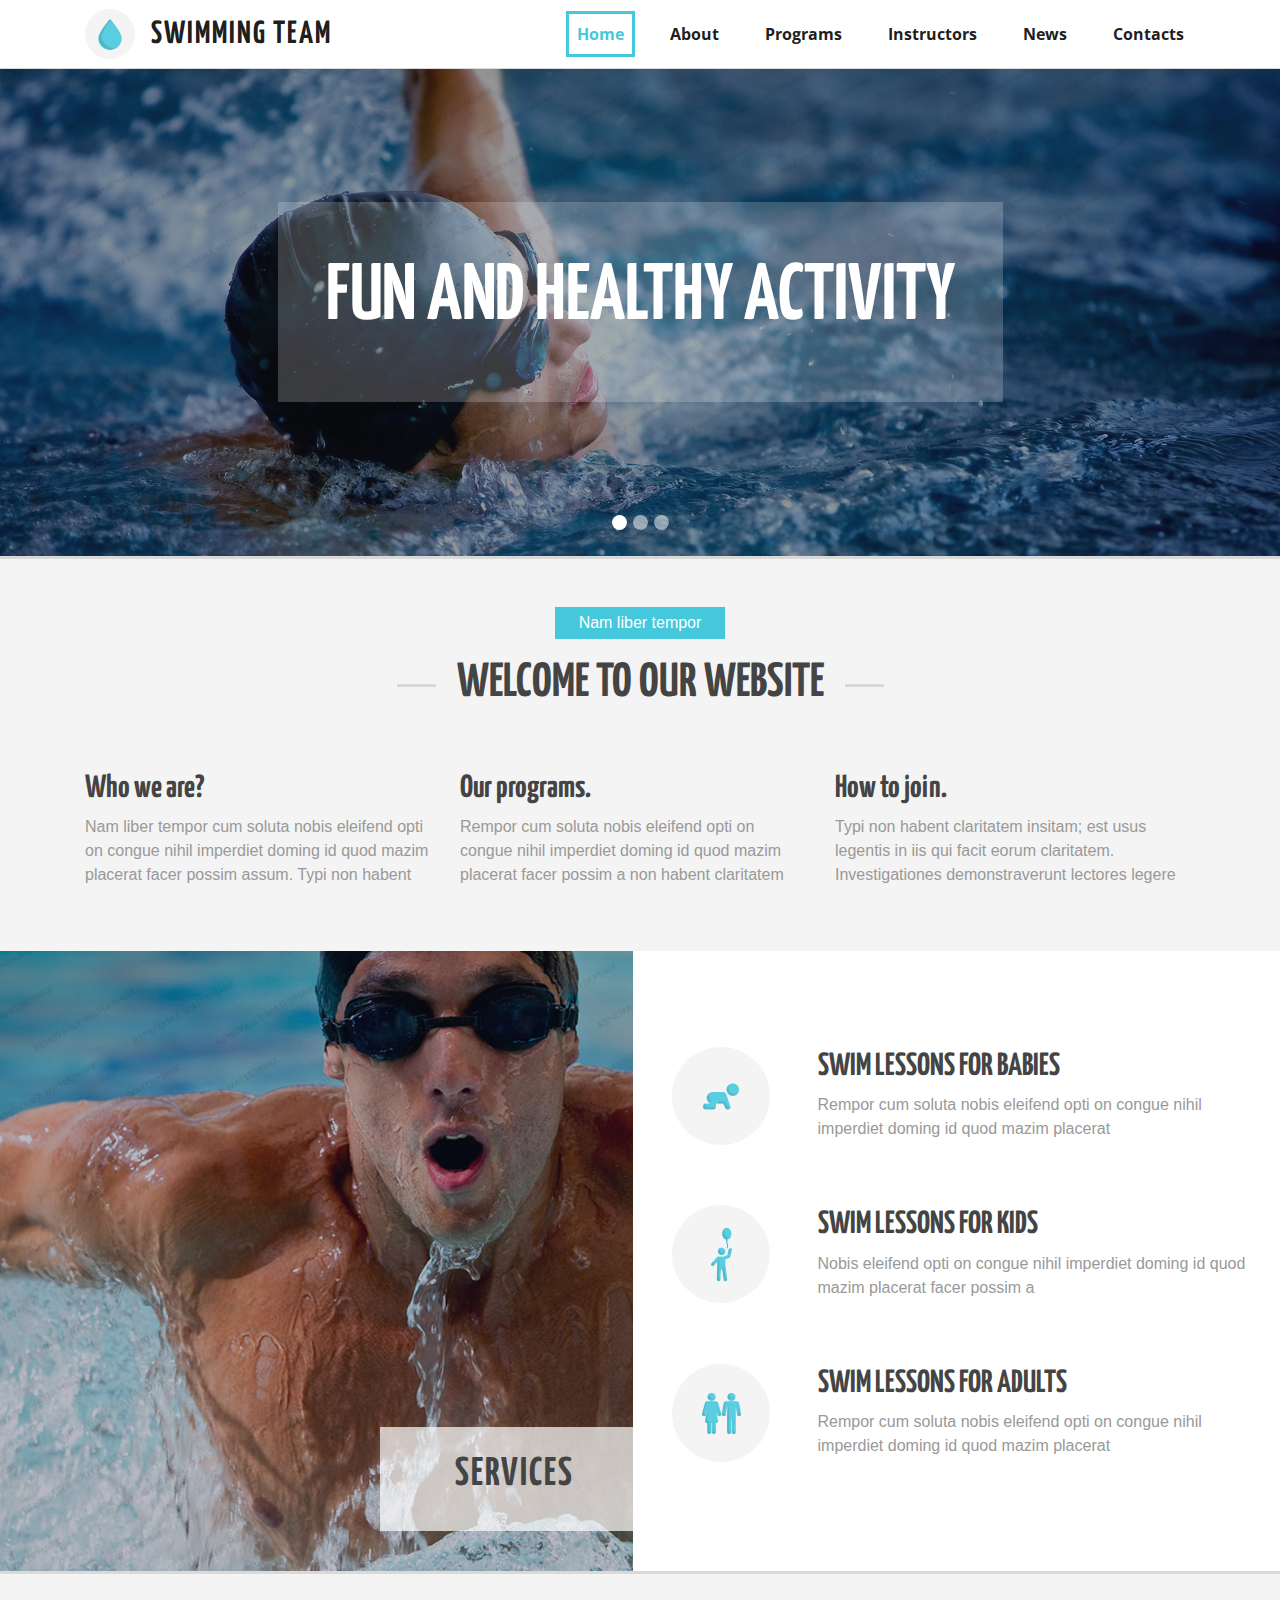
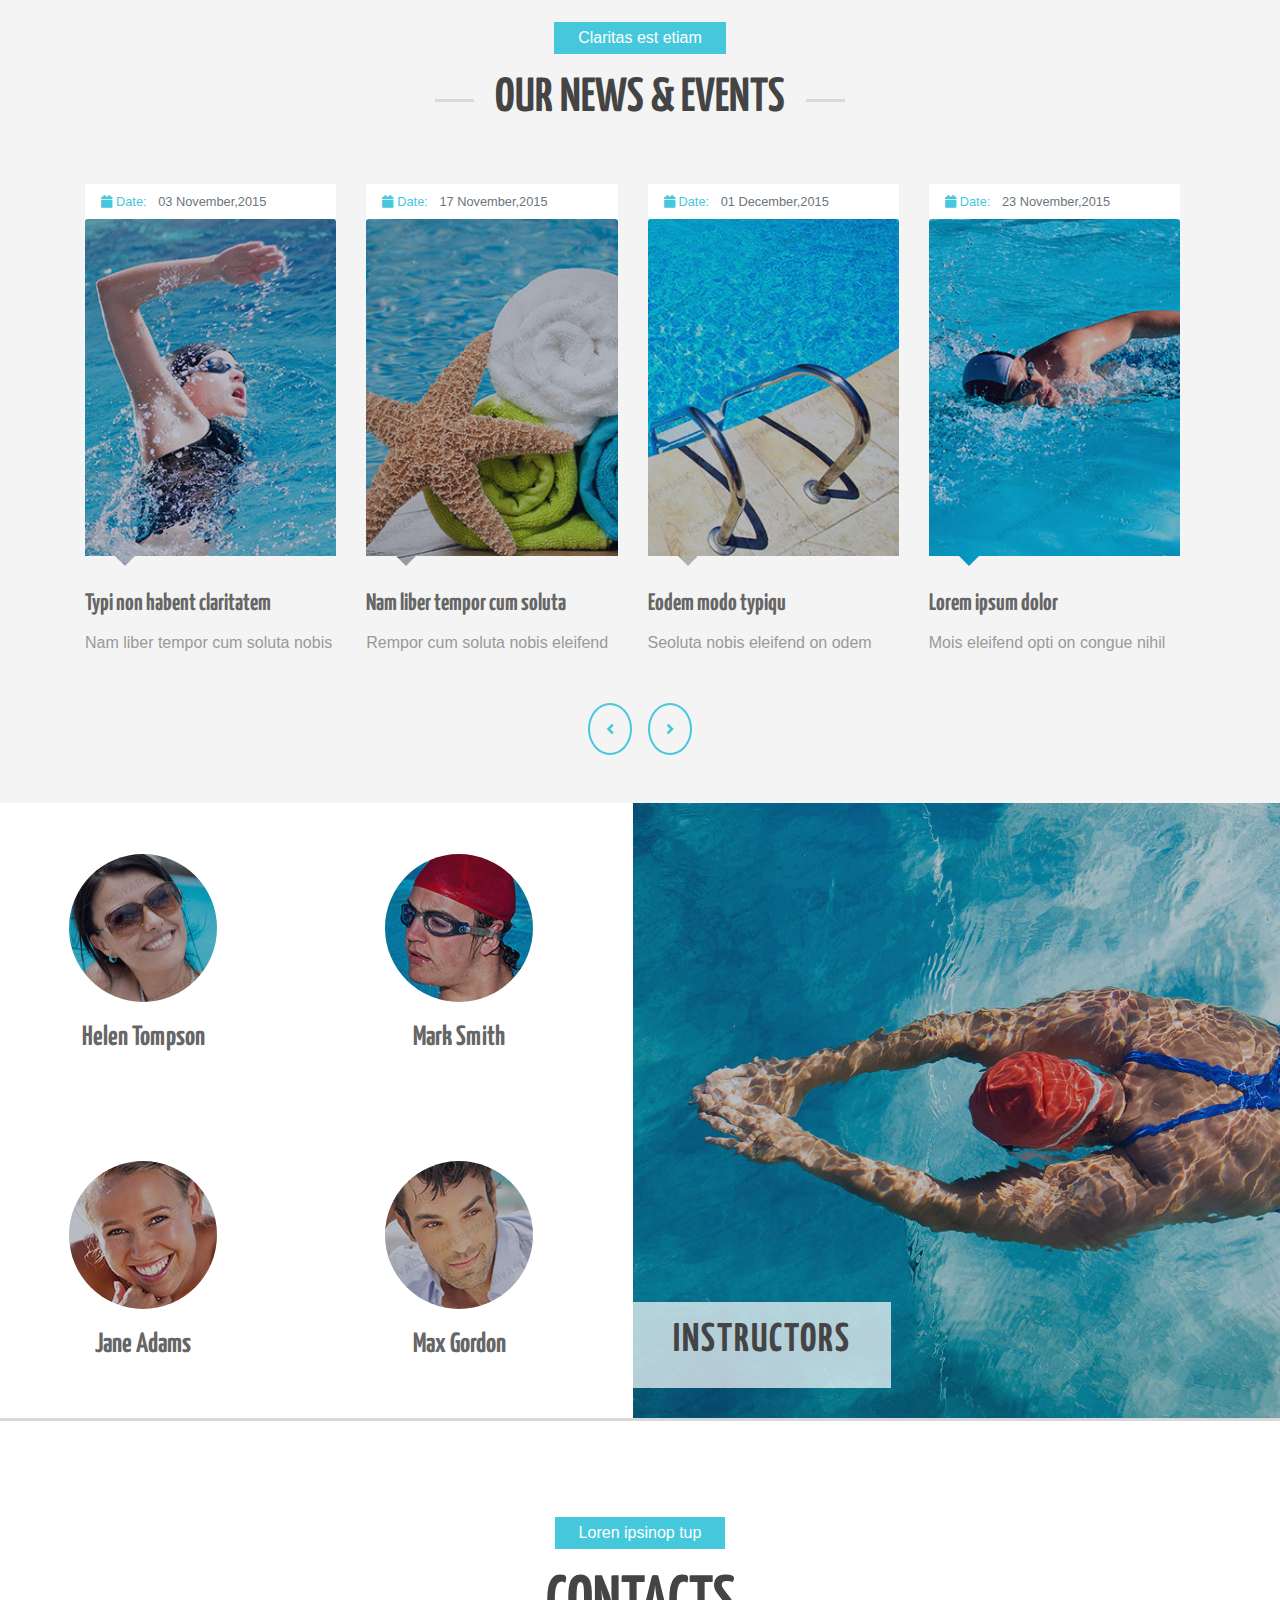
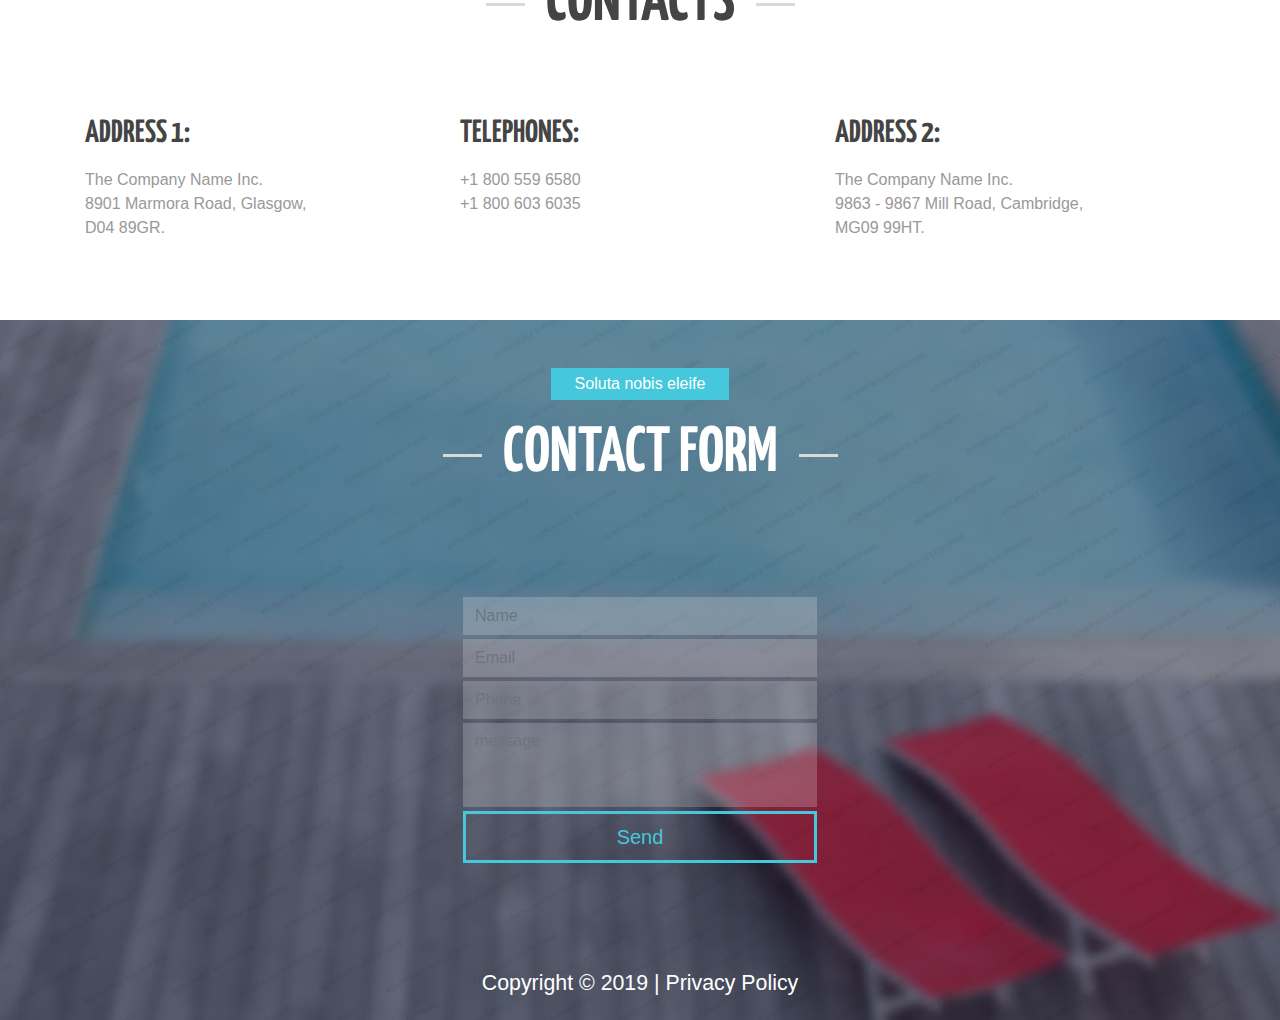
<file: index.html>
<html>

<head>
    <title>Home</title>
    <link rel="stylesheet" href="css/bootstrap.min.css" />
    <link rel="stylesheet" href="css/all.min.css" />
    <link rel="stylesheet" href="css/index_style.css" />
    <link rel="stylesheet" href="css/media.css" />

    <script src="js/jquery-3.4.1.min.js"></script>
    <script src="js/popper.min.js"></script>
    <script src="js/bootstrap.min.js"></script>

    <link href="https://fonts.googleapis.com/css?family=Yanone+Kaffeesatz&display=swap" rel="stylesheet">
    <link href="https://fonts.googleapis.com/css?family=Open+Sans&display=swap" rel="stylesheet">


</head>

<body>

    <nav class="navbar navbar-expand-lg py-1  navbar-light bg-white fixed-top">
        <button class="navbar-toggler" type="button" data-toggle="collapse" data-target="#navbarSupportedContent" aria-controls="navbarSupportedContent" aria-expanded="false" aria-label="Toggle navigation">
            <span class="navbar-toggler-icon"></span>
        </button>
        <div class="container">
            <a class="navbar-brand" href="#"><img class="logo-1" src="images/logo.png" /></a>
            <a class="navbar-brand font-weight-bolder logo font-1 fa-2x" href="#">SWIMMING TEAM</a>

            <div class="collapse navbar-collapse in-nav font-weight-bolder  " id="navbarSupportedContent">
                <ul class="navbar-nav ml-auto ">
                    <li class="nav-item active ">
                        <a class="nav-link home-clr " href="index.html">Home <span class="sr-only">(current)</span></a>
                    </li>


                    <li class="nav-item active pl-4">
                        <a class="nav-link" href="about.html">About<span class="sr-only">(current)</span></a>
                    </li>
                    <li class="nav-item active pl-4">
                        <a class="nav-link" href="programs.html">Programs <span class="sr-only">(current)</span></a>
                    </li>
                    <li class="nav-item active pl-4">
                        <a class="nav-link" href="Instructors.html">Instructors <span class="sr-only">(current)</span></a>
                    </li>
                    <li class="nav-item active pl-4">
                        <a class="nav-link" href="News.html">News <span class="sr-only">(current)</span></a>
                    </li>
                    <li class="nav-item active pl-4">
                        <a class="nav-link" href="Contact.html">Contacts <span class="sr-only">(current)</span></a>
                    </li>

                </ul>
            </div>
        </div>

    </nav>
    <br>
    <br>

    <header>

        <div id="carouselExampleIndicators" class="carousel slide" data-ride="carousel">
            <ol class="carousel-indicators">
                <li data-target="#carouselExampleIndicators" data-slide-to="0" class="active"></li>
                <li data-target="#carouselExampleIndicators" data-slide-to="1"></li>
                <li data-target="#carouselExampleIndicators" data-slide-to="2"></li>
            </ol>
            <div class="carousel-inner">

                <div class="carousel-item active">
                    <div class="d-flex justify-content-center align-items-center">
                        <div class=" position-absolute bg-rgba p-5 text-white">
                            <h1 class="fa-5x font-weight-bolder font-1">FUN AND HEALTHY ACTIVITY</h1>
                        </div>
                        <img class="d-block w-100" src="images/page-1_slide01.jpg" alt="First slide">
                    </div>
                </div>

                <div class="carousel-item">

                    <div class="d-flex justify-content-center align-items-center">
                        <div class=" position-absolute bg-rgba p-5 text-white">
                            <h1 class="fa-5x font-weight-bolder font-1">SWIM LESSONS FOR ADULTS</h1>
                        </div>
                        <img class="d-block w-100" src="images/page-1_slide02.jpg" alt="Second slide">
                    </div>
                </div>

                <div class="carousel-item">
                    <div class="d-flex justify-content-center align-items-center">
                        <div class=" position-absolute bg-rgba p-5 text-white">
                            <h1 class="fa-5x font-weight-bolder font-1">SWIMMING IS A SKILL FOR LIFE!</h1>
                        </div>
                        <img class="d-block w-100" src="images/page-1_slide03.jpg" alt="Third slide">
                    </div>
                </div>

            </div>

        </div>
    </header>

    <section class="section1">
        <div class="section1-caption py-5 ">
            <div class="d-flex justify-content-center">
                <p class=" text-white py-1 px-4">Nam liber tempor</p>
            </div>
            <div class="d-flex cap-h justify-content-center">
                <h1 class="h-color font-weight-bolder font-1 fa-3x">WELCOME TO OUR WEBSITE</h1>
            </div>
        </div>

        <div class="container pb-5">
            <div class="row">

                <div class="col-md-4 col-sm-12">
                    <h2 class="h-color font-weight-bolder font-1">Who we are?</h2>
                    <p>Nam liber tempor cum soluta nobis eleifend opti on congue nihil imperdiet doming id quod mazim placerat facer possim assum. Typi non habent</p>
                </div>
                <div class="col-md-4 col-sm-12">
                    <h2 class="h-color font-weight-bolder font-1">Our programs.</h2>
                    <p>Rempor cum soluta nobis eleifend opti on congue nihil imperdiet doming id quod mazim placerat facer possim a non habent claritatem
                    </p>
                </div>
                <div class="col-md-4 col-sm-12">
                    <h2 class="h-color font-weight-bolder font-1">How to join.</h2>
                    <p>Typi non habent claritatem insitam; est usus legentis in iis qui facit eorum claritatem. Investigationes demonstraverunt lectores legere
                    </p>
                </div>

            </div>
        </div>

        <div class="row bg-white">

            <div class="swim-bg col-xl-6 col-lg-6 col-md-12 col-sm-12 position-relative">
                <div class="caption position-absolute">
                    <h1 class="h-color font-weight-bolder font-1">SERVICES</h1>
                </div>
            </div>
            <div class=" col-xl-6 col-lg-6 col-md-12 col-sm-12">

                <div class="row py-5">

                    <div class="col-sm-12 py-5">
                        <div class="media pl-4">
                            <div class="icons1">
                                <div class="icon1"></div>
                            </div>
                            <div class="media-body pl-5 ">
                                <h2 class=" h-color font-weight-bolder font-1 ">SWIM LESSONS FOR BABIES</h2>
                                <p>Rempor cum soluta nobis eleifend opti on congue nihil imperdiet doming id quod mazim placerat</p>
                            </div>
                        </div>
                    </div>
                    <div class="col-sm-12 pb-5">
                        <div class="media pl-4">
                            <div class="icons2">
                                <div class="icon2"></div>
                            </div>
                            <div class="media-body pl-5 ">
                                <h2 class=" h-color font-weight-bolder font-1">SWIM LESSONS FOR KIDS</h2>
                                <p>Nobis eleifend opti on congue nihil imperdiet doming id quod mazim placerat facer possim a</p>
                            </div>
                        </div>
                    </div>
                    <div class="col-sm-12 pb-5">
                        <div class="media pl-4">
                            <div class="icons3">
                                <div class="icon3"></div>
                            </div>
                            <div class="media-body pl-5 ">
                                <h2 class=" h-color font-weight-bolder font-1 ">SWIM LESSONS FOR ADULTS</h2>
                                <p>Rempor cum soluta nobis eleifend opti on congue nihil imperdiet doming id quod mazim placerat</p>
                            </div>
                        </div>
                    </div>

                </div>
            </div>

        </div>

    </section>

    <section class="section2">
        <div class="section2-caption py-5 ">
            <div class="d-flex justify-content-center">
                <p class=" text-white py-1 px-4">Claritas est etiam</p>
            </div>
            <div class="d-flex cap-h justify-content-center">
                <h1 class="h-color font-weight-bolder font-1 fa-3x">OUR NEWS & EVENTS</h1>
            </div>
        </div>

        <div class="container">
            <div class="row">

                <div class="col-md-3 col-sm-12">

                    <div class="card-deck">
                        <div class="all-bg">
                            <div class="bg-card py-2 px-3">
                                <small class="text-muted">
                                    <span class="pr-2 span1"><i class="fa fa-calendar pr-1"></i>Date:</span>
                                    <span class="span2">03 November,2015</span>
                                </small>
                            </div>
                            <div class="bg-imgs">
                                <a href="#" data-toggle="modal" data-target=".bd-example-modal-lg"><img class="card-img-top" src="images/page-1_img02.jpg" alt="Card image cap" />
                                    <div class="opasty"></div>
                                    <span class="bottom-space-left"></span>
                                    <span class="bottom-space-right"></span>

                                </a>
                            </div>
                        </div>
                        <div class="modal fade bd-example-modal-lg" tabindex="-1" role="dialog" aria-labelledby="myLargeModalLabel" aria-hidden="true">
                            <div class="modal-dialog modal-lg">
                                <div class="modal-content ">

                                    <img class="img-model" src="images/page-1_img02_original.jpg">
                                </div>
                            </div>
                        </div>
                        <div class="">
                            <a href="#">
                                <h4 class="font-weight-bolder font-1 card-title pt-4">Typi non habent claritatem</h4>
                            </a>
                            <p class="card-text">Nam liber tempor cum soluta nobis </p>
                        </div>

                    </div>

                </div>

                <div class="col-md-3 col-sm-12">

                    <div class="card-deck">
                        <div class="">
                            <div class="bg-card py-2 px-3">
                                <small class="text-muted">
                                    <span class="pr-2 span1"><i class="fa fa-calendar pr-1"></i>Date:</span>
                                    <span class="span2">17 November,2015</span>
                                </small>
                            </div>
                            <div class="bg-imgs">
                                <a href="#" data-toggle="modal" data-target=".bd-example-modal-lg1"><img class="card-img-top" src="images/page-1_img03.jpg" alt="Card image cap" />
                                    <div class="opasty"></div>
                                    <span class="bottom-space-left"></span>
                                    <span class="bottom-space-right"></span>
                                </a>
                            </div>
                        </div>
                        <div class="modal fade bd-example-modal-lg1" tabindex="-1" role="dialog" aria-labelledby="myLargeModalLabel" aria-hidden="true">
                            <div class="modal-dialog modal-lg">
                                <div class="modal-content ">

                                    <img class="img-model" src="images/page-1_img03_original.jpg">
                                </div>
                            </div>
                        </div>
                        <div class="">
                            <a href="#">
                                <h4 class="font-weight-bolder font-1 card-title pt-4">Nam liber tempor cum soluta</h4>
                            </a>
                            <p class="card-text">Rempor cum soluta nobis eleifend </p>
                        </div>

                    </div>

                </div>

                <div class="col-md-3 col-sm-12">

                    <div class="card-deck">
                        <div class="">
                            <div class="bg-card py-2 px-3">
                                <small class="text-muted">
                                    <span class="pr-2 span1"><i class="fa fa-calendar pr-1"></i>Date:</span>
                                    <span class="span2">01 December,2015</span>
                                </small>
                            </div>
                            <div class="bg-imgs">
                                <a href="#" data-toggle="modal" data-target=".bd-example-modal-lg2"><img class="card-img-top" src="images/page-1_img04.jpg" alt="Card image cap" />
                                    <div class="opasty"></div>
                                    <span class="bottom-space-left"></span>
                                    <span class="bottom-space-right"></span>
                                </a>
                            </div>
                        </div>
                        <div class="modal fade bd-example-modal-lg2" tabindex="-1" role="dialog" aria-labelledby="myLargeModalLabel" aria-hidden="true">
                            <div class="modal-dialog modal-lg">
                                <div class="modal-content ">

                                    <img class="img-model" src="images/page-1_img04_original.jpg">
                                </div>
                            </div>
                        </div>

                        <div class="">
                            <a href="#">
                                <h4 class="font-weight-bolder font-1 card-title pt-4">Eodem modo typiqu</h4>
                            </a>
                            <p class="card-text">Seoluta nobis eleifend on odem </p>
                        </div>

                    </div>

                </div>

                <div class="col-md-3 col-sm-12">

                    <div class="card-deck">
                        <div class="">
                            <div class="bg-card py-2 px-3">
                                <small class="text-muted">
                                    <span class="pr-2 span1"><i class="fa fa-calendar pr-1"></i>Date:</span>
                                    <span class="span2">23 November,2015</span>
                                </small>
                            </div>
                            <div class="bg-imgs">
                                <a href="#" data-toggle="modal" data-target=".bd-example-modal-lg3"><img class="card-img-top" src="images/page-1_img05.jpg" alt="Card image cap" />
                                    <div class="opasty"></div>
                                    <span class="bottom-space-left"></span>
                                    <span class="bottom-space-right"></span>
                                </a>
                            </div>
                        </div>
                        <div class="modal fade bd-example-modal-lg3" tabindex="-1" role="dialog" aria-labelledby="myLargeModalLabel" aria-hidden="true">
                            <div class="modal-dialog modal-lg">
                                <div class="modal-content ">

                                    <img class="img-model" src="images/page-1_img05_original.jpg">
                                </div>
                            </div>
                        </div>
                        <div class="">
                            <a href="#">
                                <h4 class="font-weight-bolder font-1 card-title pt-4">Lorem ipsum dolor</h4>
                            </a>
                            <p class="card-text">Mois eleifend opti on congue nihil </p>
                        </div>

                    </div>

                </div>

            </div>
        </div>

        <div class="r-l py-5 d-flex justify-content-center align-items-center">
            <i class="owl-prev rounded-circle p-3 mr-3 fa fa-angle-left"></i>
            <i class="owl-prev rounded-circle p-3 fa fa-angle-right"></i>
        </div>

    </section>

    <section class="section3">

        <div class="row">

            <div class=" col-lg-6 col-md-12 col-sm-12">
                <div class="row">

                    <div class=" col-md-6 col-sm-12">
                        <div class="members py-5 text-center">
                            <img class="img-fluid rounded-circle" src="images/page-1_img06.jpg" />
                            <a href="#">
                                <h3 class="pt-3 font-weight-bolder font-1">Helen Tompson</h3>
                            </a>
                        </div>
                    </div>

                    <div class=" col-md-6 col-sm-12">
                        <div class="members py-5 text-center">
                            <img class="img-fluid rounded-circle" src="images/page-1_img07.jpg" />
                            <a href="#">
                                <h3 class="pt-3 font-weight-bolder font-1">Mark Smith</h3>
                            </a>
                        </div>
                    </div>

                    <div class=" col-md-6 col-sm-12">
                        <div class="members py-5 text-center">
                            <img class="img-fluid rounded-circle" src="images/page-1_img08.jpg" />
                            <a href="#">
                                <h3 class="pt-3 font-weight-bolder font-1">Jane Adams</h3>
                            </a>
                        </div>
                    </div>

                    <div class=" col-md-6 col-sm-12">
                        <div class="members py-5 text-center">
                            <img class="img-fluid rounded-circle" src="images/page-1_img09.jpg" />
                            <a href="#">
                                <h3 class="pt-3 font-weight-bolder font-1">Max Gordon</h3>
                            </a>
                        </div>
                    </div>

                </div>

            </div>

            <div class=" swim-bg2 col-lg-6 col-md-12 col-sm-12 position-relative">
                <div class="caption2 position-absolute">
                    <h1 class="h-color font-weight-bolder font-1">INSTRUCTORS</h1>
                </div>
            </div>

        </div>

    </section>

    <section class="section4 pt-5">

        <div class="section4-caption py-5 ">
            <div class="d-flex justify-content-center">
                <p class=" text-white py-1 px-4">Loren ipsinop tup</p>
            </div>
            <div class="d-flex cap-h justify-content-center">
                <h1 class="h-color font-weight-bolder font-1 fa-4x">CONTACTS</h1>
            </div>
        </div>

        <div class="container pb-5">
            <div class="row">

                <div class="py-3 col-md-4 col-sm-12">
                    <div class="contacts">
                        <h4 class="h-color font-weight-bolder font-1 fa-2x">ADDRESS 1:</h4>
                        <p class="pt-2">The Company Name Inc.
                            <br> 8901 Marmora Road, Glasgow,
                            <br> D04 89GR.</p>
                    </div>

                </div>

                <div class="py-3 col-md-4 col-sm-12">
                    <div class="contacts">
                        <h4 class="h-color font-weight-bolder font-1 fa-2x">TELEPHONES:</h4>
                        <p class="pt-2">+1 800 559 6580
                            <br> +1 800 603 6035</p>
                    </div>

                </div>

                <div class="py-3 col-md-4 col-sm-12">
                    <div class="contacts">
                        <h4 class="h-color font-weight-bolder font-1 fa-2x">ADDRESS 2:</h4>
                        <p class="pt-2">The Company Name Inc.
                            <br> 9863 - 9867 Mill Road, Cambridge,
                            <br> MG09 99HT.</p>
                    </div>

                </div>

            </div>
        </div>
    </section>

    <section class="section5">

        <div class="section5-caption py-5 ">

            <div class="d-flex justify-content-center">
                <p class=" text-white py-1 px-4">Soluta nobis eleife</p>
            </div>
            <div class="d-flex cap-h justify-content-center">
                <h1 class="text-white font-weight-bolder font-1 fa-4x">CONTACT FORM</h1>
            </div>
        </div>

        <div class="container py-5">
            <form>
                <fieldset>
                    <div class="inputs">

                        <input type="text" id="disabledTextInput" class="mb-1 form-control" placeholder="Name" />
                        <input type="email" id="disabledTextInput" class="mb-1 form-control" placeholder="Email" />
                        <input type="number" id="disabledTextInput" class="mb-1 form-control" placeholder="Phone" />
                    </div>

                    <textarea class=" mb-1 form-control " placeholder="message" id="exampleFormControlTextarea1" rows="3"></textarea>

                    <button type="button" class="btn btn-lg btn-block">Send</button>
                </fieldset>
            </form>

        </div>

        <div class=" d-flex justify-content-center align-items-center pt-5 fa-lg">

            <p class="text-white">Copyright © 2019 | <a class="text-white" href="#">Privacy Policy</a></p>

        </div>

    </section>

</body>

</html>
</file>
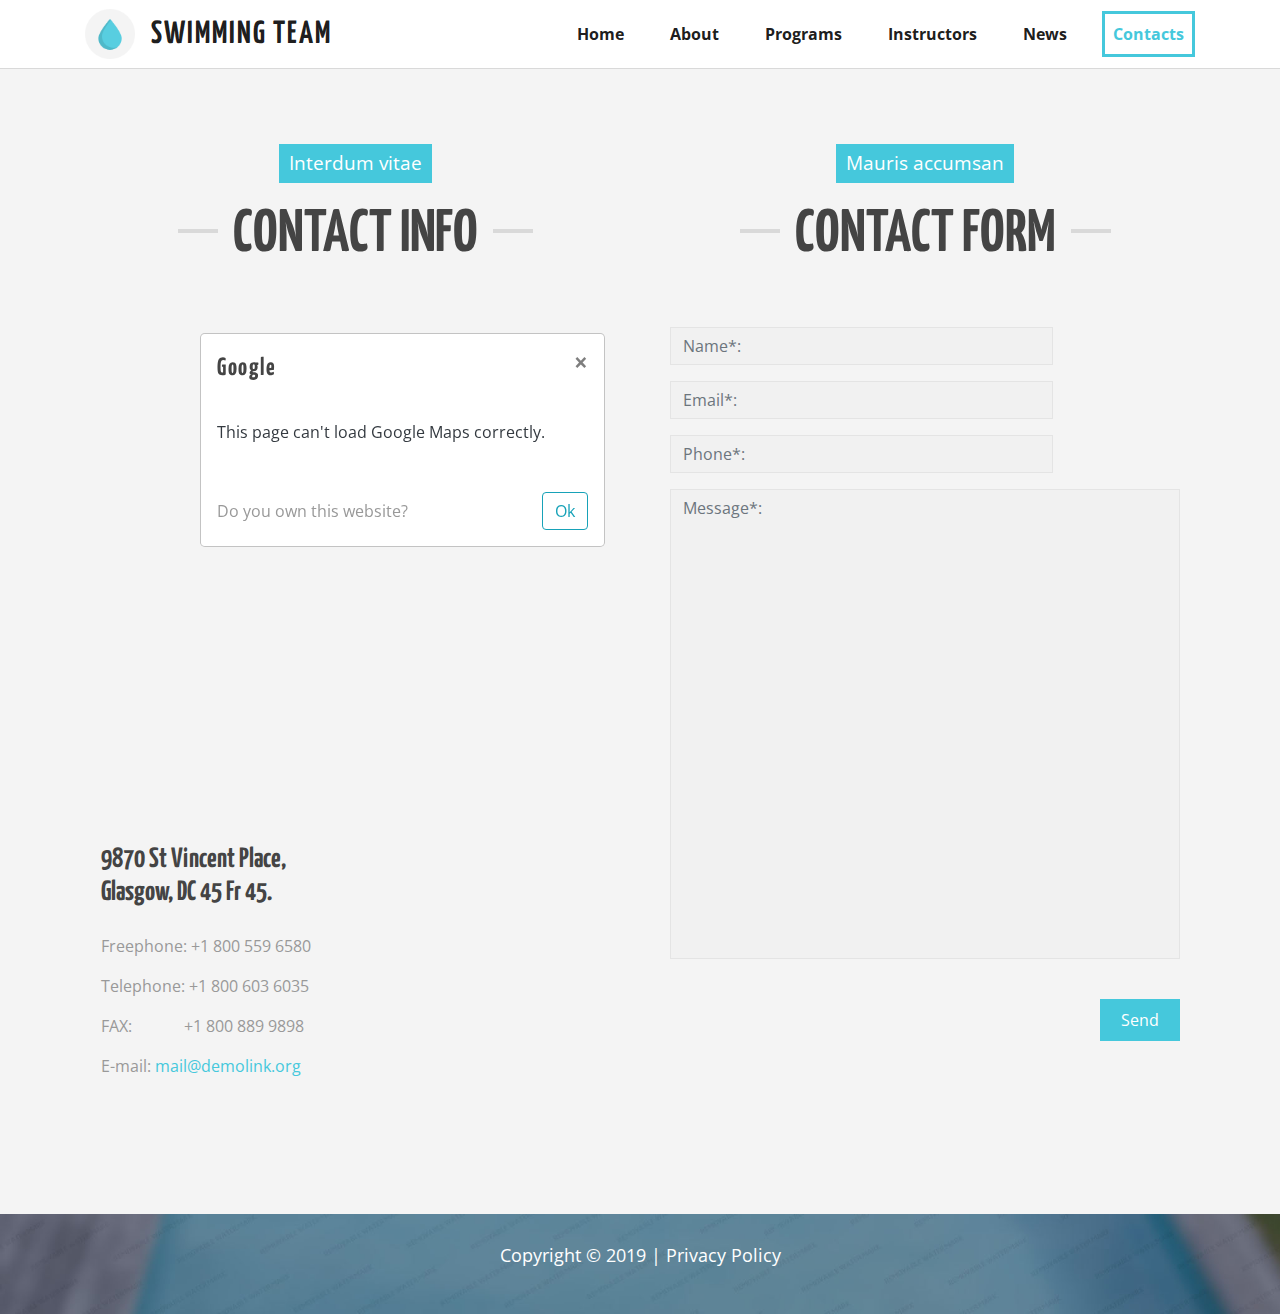
<file: Contact.html>
<html>

<head>
    <title>Contact</title>
    <link rel="stylesheet" href="css/bootstrap.min.css" />
    <link rel="stylesheet" href="css/all.min.css" />
    <link rel="stylesheet" href="css/Contact_style.css" />
    <link rel="stylesheet" href="css/media_contact.css" />

    <script src="js/jquery-3.4.1.min.js"></script>
    <script src="js/popper.min.js"></script>
    <script src="js/bootstrap.min.js"></script>

    <link href="https://fonts.googleapis.com/css?family=Yanone+Kaffeesatz&display=swap" rel="stylesheet">
    <link href="https://fonts.googleapis.com/css?family=Open+Sans&display=swap" rel="stylesheet">


</head>

<body>

    <!-- Start Navbar -->
    <nav class="navbar navbar-expand-lg py-1  navbar-light bg-white fixed-top">
        <button class="navbar-toggler" type="button" data-toggle="collapse" data-target="#navbarSupportedContent" aria-controls="navbarSupportedContent" aria-expanded="false" aria-label="Toggle navigation">
            <span class="navbar-toggler-icon"></span>
        </button>
        <div class="container">
            <a class="navbar-brand" href="#"><img class="logo-1" src="images/logo.png" /></a>
            <a class="navbar-brand font-weight-bolder font-1 fa-2x logo" href="#">SWIMMING TEAM</a>
            <div class="collapse navbar-collapse in-nav font-weight-bolder  " id="navbarSupportedContent">
                <ul class="navbar-nav ml-auto">
                    <li class="nav-item active ">
                        <a class="nav-link " href="index.html">Home <span class="sr-only">(current)</span></a>
                    </li>


                    <li class="nav-item active pl-4">
                        <a class="nav-link" href="about.html">About<span class="sr-only">(current)</span></a>
                    </li>
                    <li class="nav-item active pl-4">
                        <a class="nav-link " href="programs.html">Programs <span class="sr-only">(current)</span></a>
                    </li>
                    <li class="nav-item active pl-4">
                        <a class="nav-link " href="Instructors.html">Instructors <span class="sr-only">(current)</span></a>
                    </li>
                    <li class="nav-item active pl-4">
                        <a class="nav-link " href="News.html">News <span class="sr-only">(current)</span></a>
                    </li>
                    <li class="nav-item active pl-4">
                        <a class="nav-link home-clr" href="Contact.html">Contacts <span class="sr-only">(current)</span></a>
                    </li>

                </ul>
            </div>
        </div>

    </nav>
    <!-- End Navbar -->
    <br>
    <br>

    <!-- Start Contact -->
    <section class="contact py-5">
        <div class="container py-5">
            <div class="row">

                <div class="col-lg-6 ">
                    <div class="our-contact">
                        <div class="contact-caption">
                            <div class="text-center d-flex justify-content-center">
                                <p>Interdum vitae</p>
                            </div>
                            <div class="contact-h d-flex justify-content-center">
                                <h1 class="font-1 contact-h">CONTACT INFO</h1>
                            </div>
                        </div>

                        <div class=" position-relative pt-5">
                            <div class="gmap_canvas"><iframe width="550" height="500" id="gmap_canvas" src="https://maps.google.com/maps?q=university%20of%20san%20francisco&t=&z=13&ie=UTF8&iwloc=&output=embed" frameborder="0" scrolling="no" marginheight="0" marginwidth="0"></iframe></div>

                            <div class="modal-content">
                                <div class="modal-header">
                                    <h5 class="modal-title font-1 font-weight-bold">Google</h5>
                                    <button type="button" class="close" data-dismiss="modal" aria-label="Close">
                                        <span aria-hidden="true">&times;</span>
                                    </button>
                                </div>
                                <div class="modal-body">
                                    <p class=" text-dark">This page can't load Google Maps correctly.</p>
                                </div>
                                <div class="modal-footer d-flex justify-content-between">
                                    Do you own this website?
                                    <a></a><button type="button" class="btn btn-outline-info" data-dismiss="modal">Ok</button>
                                </div>
                            </div>

                        </div>

                        <div class="address pl-3 pb-4 ">
                            <h3 class="font-1 pt-3 font-weight-bold">9870 St Vincent Place,<br>Glasgow, DC 45 Fr 45.</h3>
                            <p class="pt-3">Freephone: +1 800 559 6580</p>
                            <p>Telephone: +1 800 603 6035</p>
                            <p><span class="pr-5">FAX:</span> +1 800 889 9898</p>
                            <p>E-mail: <a href="#">mail@demolink.org</a></p>
                        </div>
                    </div>
                </div>


                <div class="col-lg-6">
                    <div class="our-contact">
                        <div class="contact-caption">
                            <div class="text-center d-flex justify-content-center">
                                <p>Mauris accumsan</p>
                            </div>
                            <div class="contact-h d-flex justify-content-center">
                                <h1 class="font-1 contact-h">CONTACT FORM</h1>
                            </div>
                        </div>
                        <div class="container pt-5">
                            <form>
                                <div class="form-group w-75">
                                    <input type="text" class=" form-control" id="exampleFormControlInput1" placeholder="Name*:">
                                </div>
                                <div class="form-group w-75">
                                    <input type="email" class="form-control" id="exampleFormControlInput1" placeholder="Email*:">
                                </div>
                                <div class="form-group w-75">
                                    <input type="number" class="form-control" id="exampleFormControlInput1" placeholder="Phone*:">
                                </div>
                                <div class="form-group">
                                    <textarea class="form-control" id="exampleFormControlTextarea1" placeholder="Message*:" rows="19"></textarea>
                                </div>
                                <div class="d-flex justify-content-end pt-4">
                                    <a class="btn" href="#" role="button ">Send</a></div>
                            </form>
                        </div>
                    </div>
                </div>



            </div>
        </div>
    </section>
    <!-- End Contact -->

    <!-- Start Copyright  -->
    <section class="Copyright d-flex justify-content-center align-items-center">
        <div class="text-white">
            <p>Copyright © 2019 | <a class="text-white" href="#">Privacy Policy</a></p>
        </div>
    </section>
    <!-- End Copyright  -->
</body>

</html>
</file>
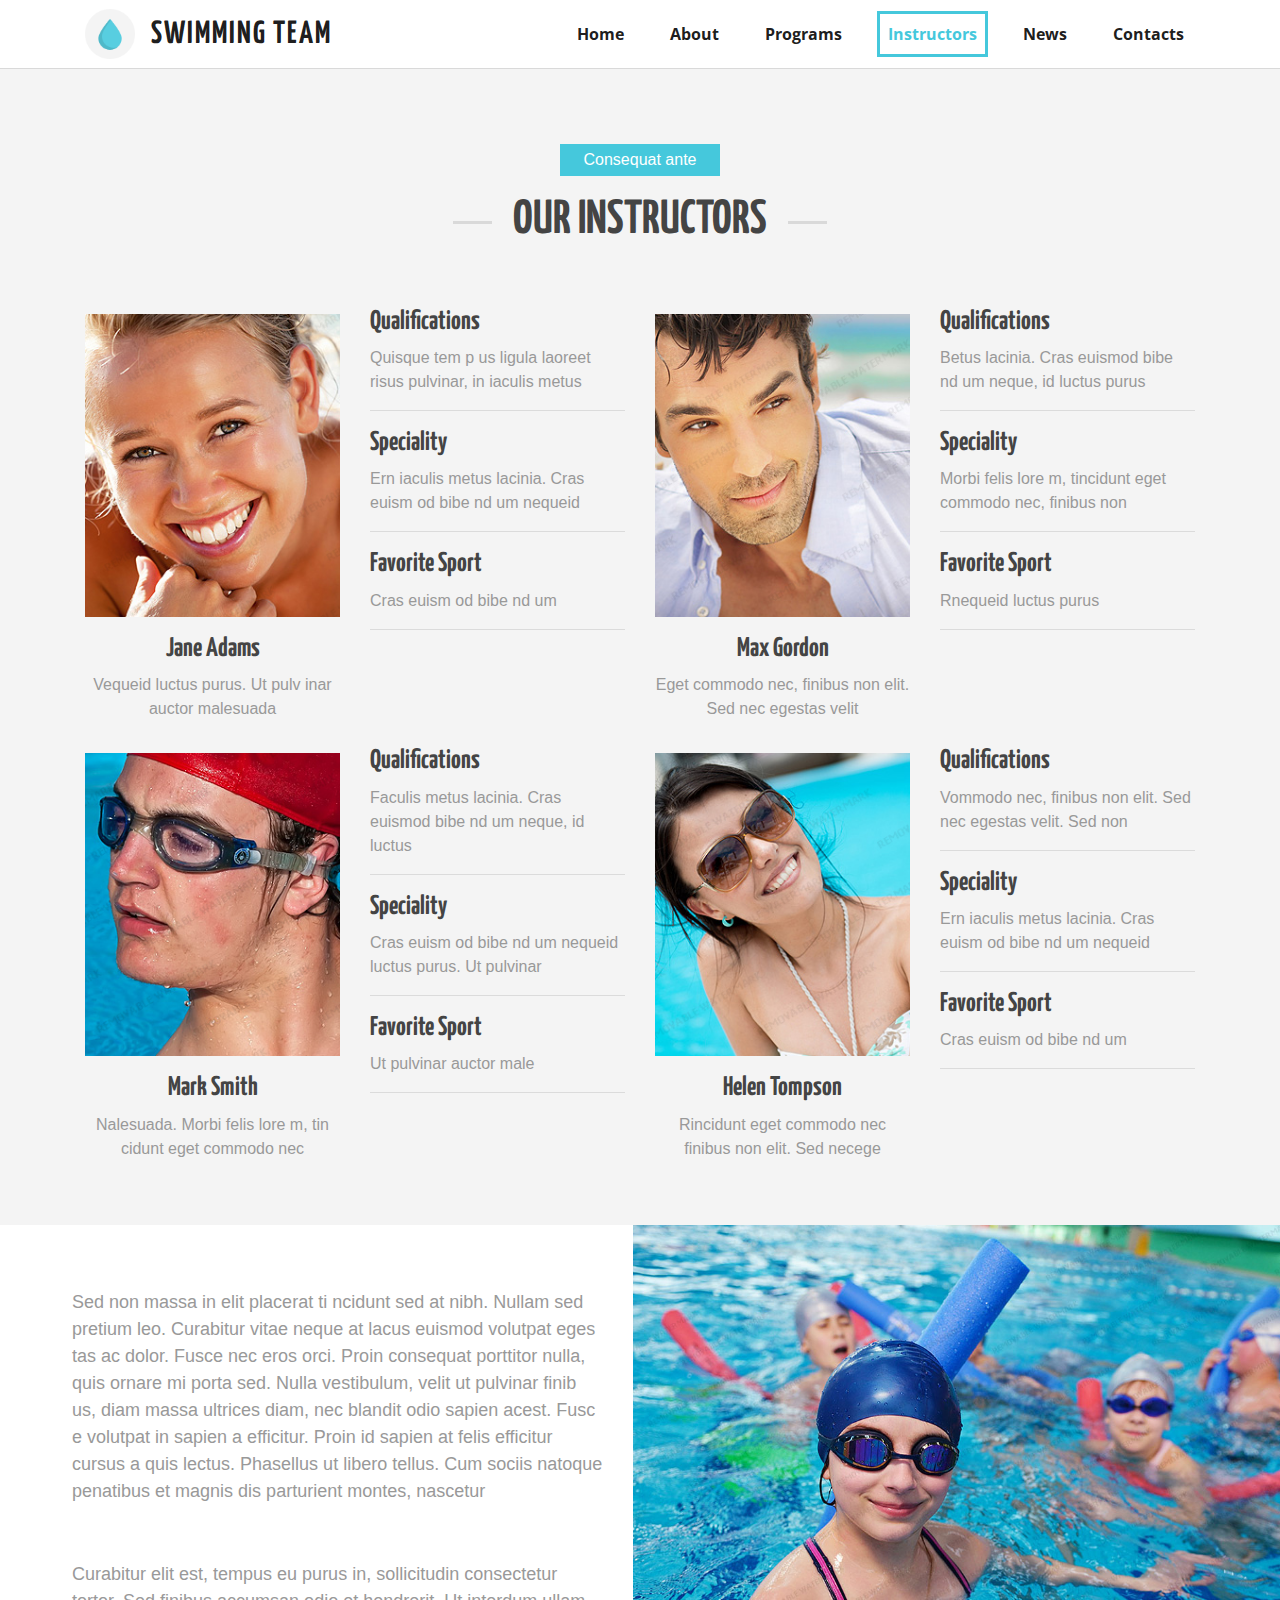
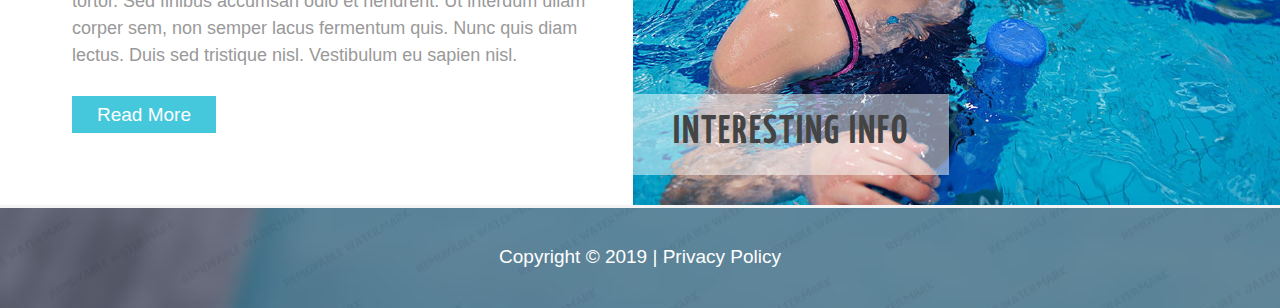
<file: Instructors.html>
<html>

<head>
    <title>Instructors</title>
    <link rel="stylesheet" href="css/bootstrap.min.css" />
    <link rel="stylesheet" href="css/all.min.css" />
    <link rel="stylesheet" href="css/Instructors_style.css" />
    <link rel="stylesheet" href="css/media_Instructors.css" />

    <script src="js/jquery-3.4.1.min.js"></script>
    <script src="js/popper.min.js"></script>
    <script src="js/bootstrap.min.js"></script>

    <link href="https://fonts.googleapis.com/css?family=Yanone+Kaffeesatz&display=swap" rel="stylesheet">
    <link href="https://fonts.googleapis.com/css?family=Open+Sans&display=swap" rel="stylesheet">


</head>

<body>

    <!-- Start Navbar -->
    <nav class="navbar navbar-expand-lg py-1  navbar-light bg-white fixed-top">
        <button class="navbar-toggler" type="button" data-toggle="collapse" data-target="#navbarSupportedContent" aria-controls="navbarSupportedContent" aria-expanded="false" aria-label="Toggle navigation">
            <span class="navbar-toggler-icon"></span>
        </button>
        <div class="container">
            <a class="navbar-brand" href="#"><img class="logo-1" src="images/logo.png" /></a>
            <a class="navbar-brand font-weight-bolder logo font-1 fa-2x" href="#">SWIMMING TEAM</a>

            <div class="collapse navbar-collapse in-nav font-weight-bolder  " id="navbarSupportedContent">
                <ul class="navbar-nav ml-auto ">
                    <li class="nav-item active ">
                        <a class="nav-link " href="index.html">Home <span class="sr-only">(current)</span></a>
                    </li>


                    <li class="nav-item active pl-4">
                        <a class="nav-link" href="about.html">About<span class="sr-only">(current)</span></a>
                    </li>
                    <li class="nav-item active pl-4">
                        <a class="nav-link" href="programs.html">Programs <span class="sr-only">(current)</span></a>
                    </li>
                    <li class="nav-item active pl-4">
                        <a class="nav-link home-clr" href="Instructors.html">Instructors <span class="sr-only">(current)</span></a>
                    </li>
                    <li class="nav-item active pl-4">
                        <a class="nav-link" href="News.html">News <span class="sr-only">(current)</span></a>
                    </li>
                    <li class="nav-item active pl-4">
                        <a class="nav-link" href="Contact.html">Contacts <span class="sr-only">(current)</span></a>
                    </li>

                </ul>
            </div>
        </div>

    </nav>
    <!-- End Navbar -->
    <br>
    <br>

    <!-- Start Our Instructors -->
    <section class="Instructors py-5">
        <div class="Instructors-caption py-5 ">
            <div class="d-flex justify-content-center">
                <p class=" text-white py-1 px-4">Consequat ante</p>
            </div>
            <div class="d-flex cap-h justify-content-center">
                <h1 class="h-color font-weight-bolder font-1 fa-3x">OUR INSTRUCTORS</h1>
            </div>
        </div>
        <div class="container">
            <div class="row">

                <div class="col-md-3 col-sm-12 py-2">
                    <div class="our-Instructors text-center">
                        <img class="img-fluid pb-3" src="images/Instructors/page-4_img01.jpg" />
                        <h3 class="font-1 font-weight-bolder">Jane Adams</h3>
                        <p>Vequeid luctus purus. Ut pulv inar auctor malesuada</p>
                    </div>
                </div>
                <div class="col-md-3 col-sm-12 ">
                    <div class="our-Instructors">
                        <h3 class="font-1 font-weight-bolder">Qualifications</h3>
                        <p>Quisque tem p us ligula laoreet risus pulvinar, in iaculis metus</p>
                        <hr>
                        <h3 class="font-1 font-weight-bolder">Speciality</h3>
                        <p>Ern iaculis metus lacinia. Cras euism od bibe nd um nequeid</p>
                        <hr>
                        <h3 class="font-1 font-weight-bolder">Favorite Sport</h3>
                        <p>Cras euism od bibe nd um</p>
                        <hr>
                    </div>
                </div>


                <div class="col-md-3 col-sm-12 py-2">
                    <div class="our-Instructors text-center">
                        <img class="img-fluid pb-3" src="images/Instructors/page-4_img02.jpg" />
                        <h3 class="font-1 font-weight-bolder">Max Gordon</h3>
                        <p>Eget commodo nec, finibus non elit. Sed nec egestas velit</p>
                    </div>
                </div>
                <div class="col-md-3 col-sm-12">
                    <div class="our-Instructors">
                        <h3 class="font-1 font-weight-bolder">Qualifications</h3>
                        <p>Betus lacinia. Cras euismod bibe nd um neque, id luctus purus</p>
                        <hr>
                        <h3 class="font-1 font-weight-bolder">Speciality</h3>
                        <p>Morbi felis lore m, tincidunt eget commodo nec, finibus non</p>
                        <hr>
                        <h3 class="font-1 font-weight-bolder">Favorite Sport</h3>
                        <p>Rnequeid luctus purus</p>
                        <hr>
                    </div>
                </div>

                <div class="col-md-3 col-sm-12 pt-2">
                    <div class="our-Instructors text-center">
                        <img class="img-fluid pb-3" src="images/Instructors/page-4_img03.jpg" />
                        <h3 class="font-1 font-weight-bolder">Mark Smith</h3>
                        <p>Nalesuada. Morbi felis lore m, tin cidunt eget commodo nec</p>
                    </div>
                </div>
                <div class="col-md-3 col-sm-12">
                    <div class="our-Instructors">
                        <h3 class="font-1 font-weight-bolder">Qualifications</h3>
                        <p>Faculis metus lacinia. Cras euismod bibe nd um neque, id luctus</p>
                        <hr>
                        <h3 class="font-1 font-weight-bolder">Speciality</h3>
                        <p>Cras euism od bibe nd um nequeid luctus purus. Ut pulvinar</p>
                        <hr>
                        <h3 class="font-1 font-weight-bolder">Favorite Sport</h3>
                        <p>Ut pulvinar auctor male</p>
                        <hr>
                    </div>
                </div>


                <div class="col-md-3 col-sm-12 pt-2">
                    <div class="our-Instructors text-center">
                        <img class="img-fluid pb-3" src="images/Instructors/page-4_img04.jpg" />
                        <h3 class="font-1 font-weight-bolder">Helen Tompson</h3>
                        <p>Rincidunt eget commodo nec finibus non elit. Sed necege</p>
                    </div>
                </div>
                <div class="col-md-3 col-sm-12">
                    <div class="our-Instructors">
                        <h3 class="font-1 font-weight-bolder">Qualifications</h3>
                        <p>Vommodo nec, finibus non elit. Sed nec egestas velit. Sed non</p>
                        <hr>
                        <h3 class="font-1 font-weight-bolder">Speciality</h3>
                        <p>Ern iaculis metus lacinia. Cras euism od bibe nd um nequeid</p>
                        <hr>
                        <h3 class="font-1 font-weight-bolder">Favorite Sport</h3>
                        <p>Cras euism od bibe nd um</p>
                        <hr>
                    </div>
                </div>

            </div>

        </div>



    </section>
    <!-- End Our Instructors -->

    <!-- Start Our Interesting Info -->
    <section class="info">

        <div class="row">

            <div class=" col-lg-6 col-md-12 col-sm-12">
                <div class="row py-4 pl-5">
                    <div class="col-sm-12">
                        <div class="our-info pt-4 pl-4">
                            <p class="pt-3">Sed non massa in elit placerat ti ncidunt sed at nibh. Nullam sed pretium leo. Curabitur vitae neque at lacus euismod volutpat eges tas ac dolor. Fusce nec eros orci. Proin consequat porttitor nulla, quis ornare mi porta sed. Nulla vestibulum, velit ut pulvinar finib us, diam massa ultrices diam, nec blandit odio sapien acest. Fusc e volutpat in sapien a efficitur. Proin id sapien at felis efficitur cursus a quis lectus. Phasellus ut libero tellus. Cum sociis natoque penatibus et magnis dis parturient montes, nascetur</p>
                            <br>
                            <p class="py-3">Curabitur elit est, tempus eu purus in, sollicitudin consectetur tortor. Sed finibus accumsan odio et hendrerit. Ut interdum ullam corper sem, non semper lacus fermentum quis. Nunc quis diam lectus. Duis sed tristique nisl. Vestibulum eu sapien nisl.</p>
                            <a href="#">Read More</a>
                        </div>
                    </div>

                </div>
            </div>

            <div class=" info-bg col-lg-6 col-md-12 col-sm-12 position-relative">
                <div class="caption2 position-absolute">
                    <h1 class="h-color font-weight-bolder font-1">INTERESTING INFO</h1>
                </div>
            </div>



        </div>



    </section>
    <!-- End Our Interesting Info -->



    <!-- Start OUR Copyright -->
    <section class="copyright d-flex align-items-center justify-content-center">
        <div class="text-white pt-3">
            <p>
                Copyright © 2019 | <a href="#">Privacy Policy</a>
            </p>
        </div>
    </section>
    <!-- End OUR Copyright -->







</body>

</html>
</file>
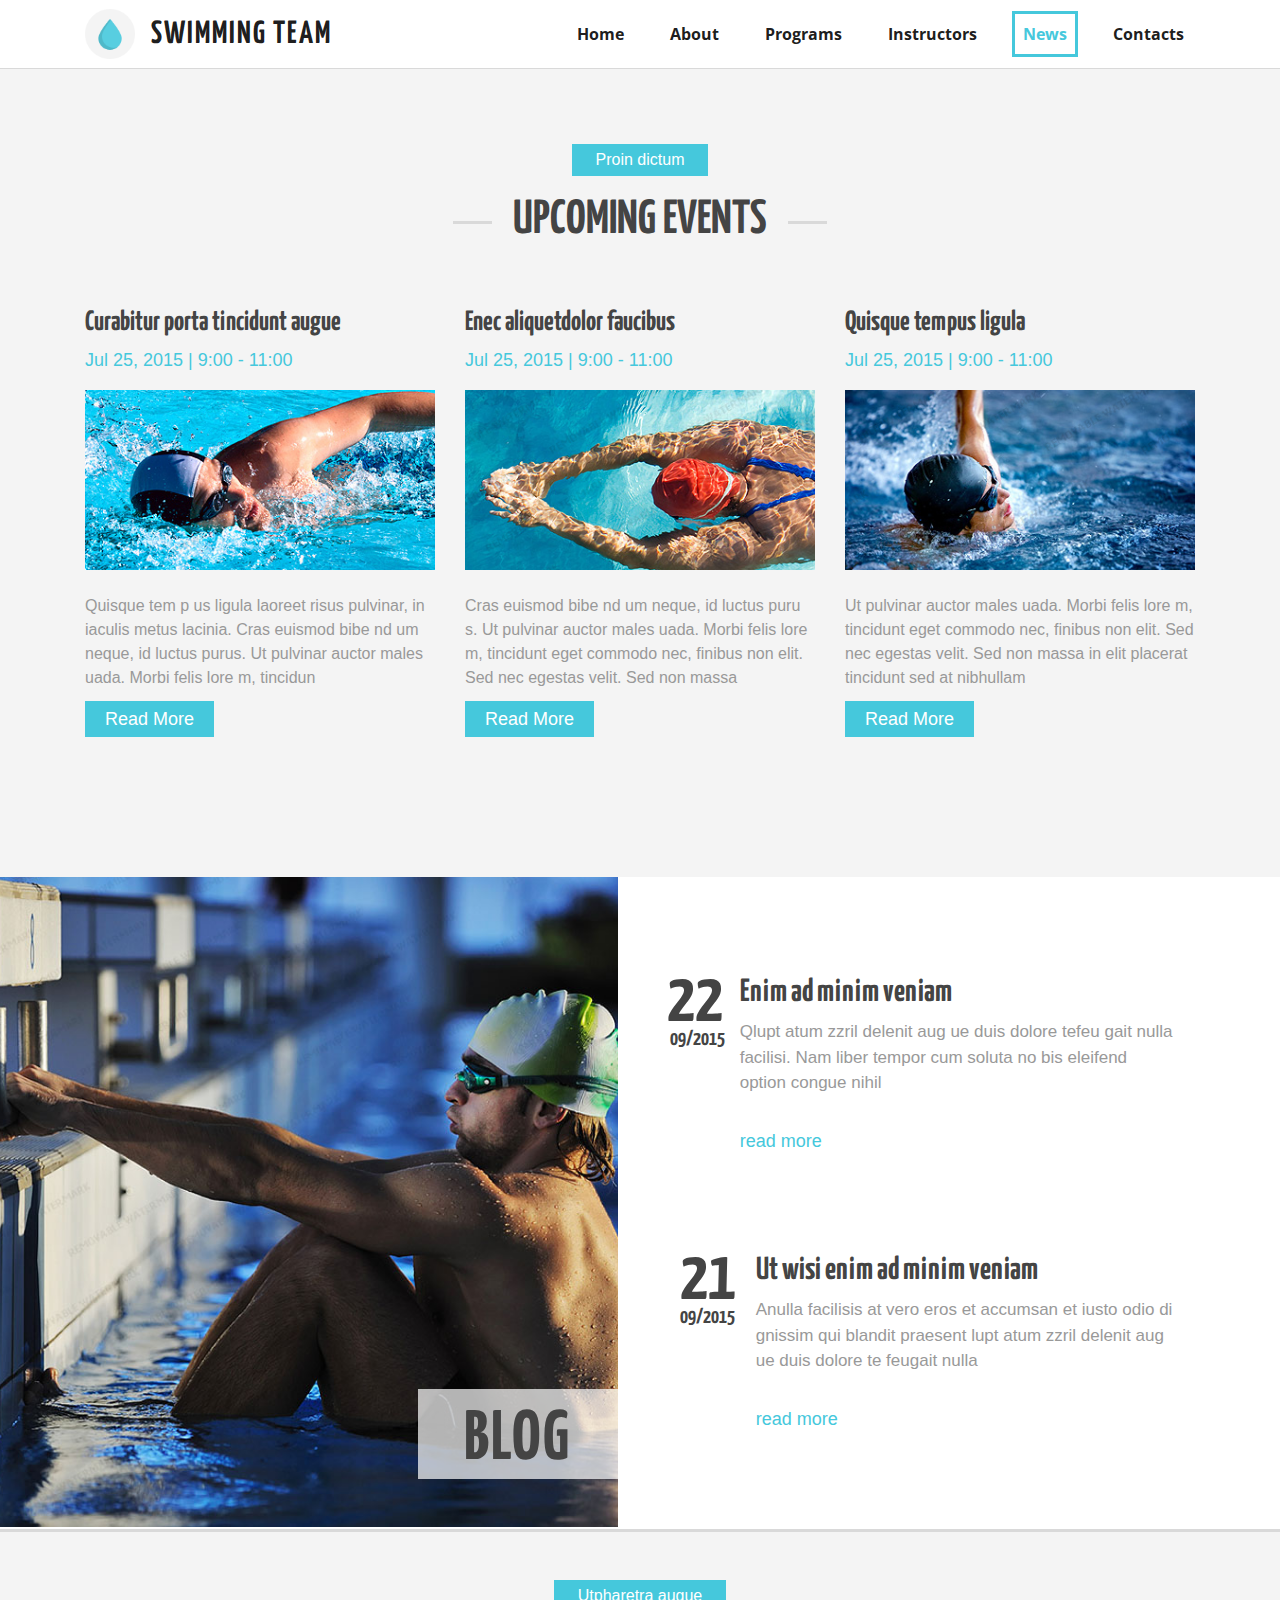
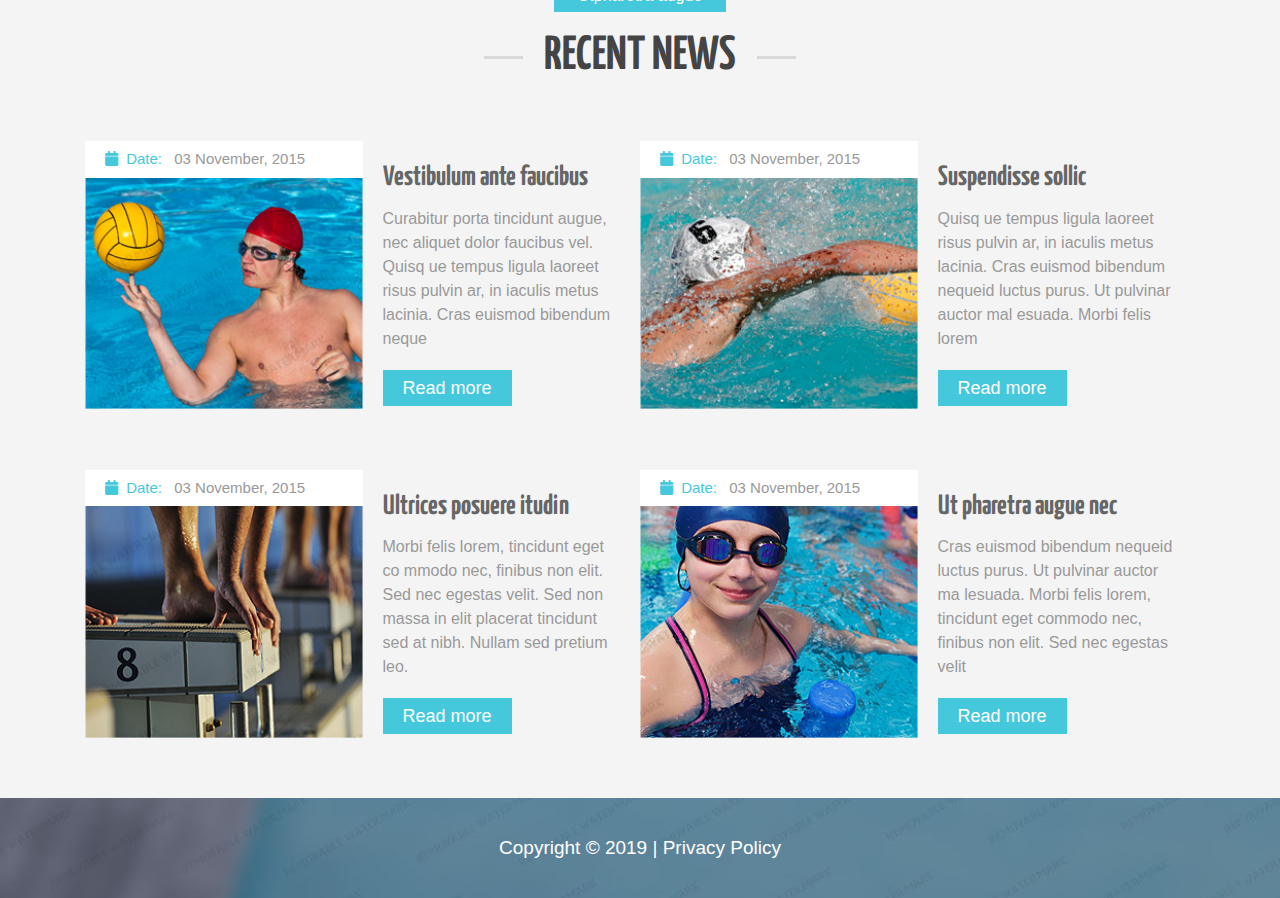
<file: News.html>
<html>

<head>
    <title>News</title>
    <link rel="stylesheet" href="css/bootstrap.min.css" />
    <link rel="stylesheet" href="css/all.min.css" />
    <link rel="stylesheet" href="css/News_style.css" />
    <link rel="stylesheet" href="css/media_News.css" />

    <script src="js/jquery-3.4.1.min.js"></script>
    <script src="js/popper.min.js"></script>
    <script src="js/bootstrap.min.js"></script>

    <link href="https://fonts.googleapis.com/css?family=Yanone+Kaffeesatz&display=swap" rel="stylesheet">
    <link href="https://fonts.googleapis.com/css?family=Open+Sans&display=swap" rel="stylesheet">


</head>

<body>

    <!-- Start Navbar -->
    <nav class="navbar navbar-expand-lg py-1  navbar-light bg-white fixed-top">
        <button class="navbar-toggler" type="button" data-toggle="collapse" data-target="#navbarSupportedContent" aria-controls="navbarSupportedContent" aria-expanded="false" aria-label="Toggle navigation">
            <span class="navbar-toggler-icon"></span>
        </button>
        <div class="container">
            <a class="navbar-brand" href="#"><img class="logo-1" src="images/logo.png" /></a>
            <a class="navbar-brand font-weight-bolder font-1 fa-2x logo" href="#">SWIMMING TEAM</a>
            <div class="collapse navbar-collapse in-nav font-weight-bolder  " id="navbarSupportedContent">
                <ul class="navbar-nav ml-auto">
                    <li class="nav-item active ">
                        <a class="nav-link " href="index.html">Home <span class="sr-only">(current)</span></a>
                    </li>


                    <li class="nav-item active pl-4">
                        <a class="nav-link" href="about.html">About<span class="sr-only">(current)</span></a>
                    </li>
                    <li class="nav-item active pl-4">
                        <a class="nav-link " href="programs.html">Programs <span class="sr-only">(current)</span></a>
                    </li>
                    <li class="nav-item active pl-4">
                        <a class="nav-link " href="Instructors.html">Instructors <span class="sr-only">(current)</span></a>
                    </li>
                    <li class="nav-item active pl-4">
                        <a class="nav-link home-clr" href="News.html">News <span class="sr-only">(current)</span></a>
                    </li>
                    <li class="nav-item active pl-4">
                        <a class="nav-link" href="Contact.html">Contacts <span class="sr-only">(current)</span></a>
                    </li>

                </ul>
            </div>
        </div>

    </nav>
    <!-- End Navbar -->
    <br>
    <br>

    <!-- Start Up Coming Events -->
    <section class="events py-5">

        <div class="events-caption py-5 ">
            <div class="d-flex justify-content-center">
                <p class=" text-white py-1 px-4">Proin dictum</p>
            </div>
            <div class="d-flex cap-h justify-content-center">
                <h1 class="h-color font-weight-bolder font-1 fa-3x">UPCOMING EVENTS</h1>
            </div>
        </div>

        <div class="container pb-5">
            <div class="row">
                <div class="col-md-4 col-sm-12">
                    <div class="our-events pb-5">
                        <a href="#">
                            <h3 class="font-1 font-weight-bold">Curabitur porta tincidunt augue</h3>
                        </a>
                        <p class="date-p">Jul 25, 2015 | 9:00 - 11:00</p>
                        <img class="img-fluid" src="images/News/page-5_img01.jpg">
                        <p class="pt-4">Quisque tem p us ligula laoreet risus pulvinar, in iaculis metus lacinia. Cras euismod bibe nd um neque, id luctus purus. Ut pulvinar auctor males uada. Morbi felis lore m, tincidun</p>
                        <a class="read-more" href="#">Read More</a>

                    </div>
                </div>

                <div class="col-md-4 col-sm-12">
                    <div class="our-events pb-5">
                        <a href="#">
                            <h3 class="font-1 font-weight-bold">Enec aliquetdolor faucibus</h3>
                        </a>
                        <p class="date-p">Jul 25, 2015 | 9:00 - 11:00</p>
                        <img class="img-fluid" src="images/News/page-5_img02.jpg">
                        <p class="pt-4">Cras euismod bibe nd um neque, id luctus puru s. Ut pulvinar auctor males uada. Morbi felis lore m, tincidunt eget commodo nec, finibus non elit. Sed nec egestas velit. Sed non massa</p>
                        <a class="read-more" href="#">Read More</a>

                    </div>
                </div>

                <div class="col-md-4 col-sm-12">
                    <div class="our-events pb-5">
                        <a href="#">
                            <h3 class="font-1 font-weight-bold">Quisque tempus ligula</h3>
                        </a>
                        <p class="date-p">Jul 25, 2015 | 9:00 - 11:00</p>
                        <img class="img-fluid" src="images/News/page-5_img03.jpg">
                        <p class="pt-4">Ut pulvinar auctor males uada. Morbi felis lore m, tincidunt eget commodo nec, finibus non elit. Sed nec egestas velit. Sed non massa in elit placerat tincidunt sed at nibhullam</p>
                        <a class="read-more" href="#">Read More</a>

                    </div>
                </div>
            </div>
        </div>



    </section>
    <!-- End Up Coming Events -->

    <!-- Start Blog -->
    <section class="blog">

        <div class="row">

            <div class="col-lg-6 col-sm-12">
                <div class="blog-bg position-relative">
                    <div class="blog-caption">
                        <h1 class="font-weight-bold font-1">BLOG</h1>
                    </div>
                </div>

            </div>



            <div class="col-lg-6 col-sm-12">
                <div class="container py-5 w-75">

                    <div class="our-blog1 d-flex py-5">
                        <div class="blog-time">
                            <a class="blog-a" href="#">
                                <h2 class="font-1 font-weight-bolder">Enim ad minim veniam</h2>
                            </a>
                            <p class="pb-3">Qlupt atum zzril delenit aug ue duis dolore tefeu gait nulla facilisi. Nam liber tempor cum soluta no bis eleifend option congue nihil </p>
                            <a class="bolg-read" href="#">read more</a>
                        </div>
                    </div>


                    <div class="our-blog2 d-flex pl-3 py-5">
                        <div class="blog-time">
                            <a href="#">
                                <h2 class="font-1 font-weight-bolder">Ut wisi enim ad minim veniam</h2>
                            </a>
                            <p class="pb-3">Anulla facilisis at vero eros et accumsan et iusto odio di gnissim qui blandit praesent lupt atum zzril delenit aug ue duis dolore te feugait nulla </p>
                            <a class="bolg-read" href="#">read more</a>
                        </div>
                    </div>

                </div>
            </div>


        </div>


    </section>
    <!-- Start Blog -->

    <!-- Start News -->
    <section class="news">

        <div class="news-caption py-5 ">
            <div class="d-flex justify-content-center">
                <p class=" text-white py-1 px-4">Utpharetra augue
                </p>
            </div>
            <div class="d-flex cap-h justify-content-center">
                <h1 class="h-color font-weight-bolder font-1 fa-3x">RECENT NEWS</h1>
            </div>
        </div>

        <div class="container ">
            <div class="row no-gutters">

                <div class="col-md-3 col-sm-12">
                    <div class="card-group">
                        <div class="card">
                            <div class="card-footer">
                                <small>
                                    <span class="pr-2">
                                        <i class="fas fa-calendar pr-1"></i>
                                        Date:</span> 03 November, 2015
                                </small>
                            </div>
                            <div class="img-news">
                                <a href="#" data-toggle="modal" data-target=".bd-example-modal-lg"><img class="card-img-top" src="images/News/page-5_img05.jpg" alt="Card image cap">
                                    <div class="overlay">
                                        <i class="fas fa-plus"></i>
                                    </div>
                                </a>
                            </div>
                            <div class="modal fade bd-example-modal-lg" tabindex="-1" role="dialog" aria-labelledby="myLargeModalLabel" aria-hidden="true">
                                <div class="modal-dialog modal-lg">
                                    <div class="modal-content ">

                                        <img class="img-model" src="images/News/page-5_img05_original.jpg">
                                    </div>
                                </div>
                            </div>
                        </div>
                    </div>
                </div>

                <div class="col-md-3 col-sm-12 pb-5">
                    <div class="card-group">
                        <div class="card-body">
                            <h4 class="card-title font-1 font-weight-bold"><a href="#">Vestibulum ante faucibus</a></h4>
                            <p class="pb-2">Curabitur porta tincidunt augue, nec aliquet dolor faucibus vel. Quisq ue tempus ligula laoreet risus pulvin ar, in iaculis metus lacinia. Cras euismod bibendum neque</p>
                            <a class="read-more" href="#">Read more</a>
                        </div>
                    </div>
                </div>

                <div class="col-md-3 col-sm-12 ">
                    <div class="card-group">
                        <div class="card">
                            <div class="card-footer">
                                <small>
                                    <span class="pr-2">
                                        <i class="fas fa-calendar pr-1"></i>
                                        Date:</span> 03 November, 2015
                                </small>
                            </div>
                            <div class="img-news">
                                <a href="#" data-toggle="modal" data-target=".bd-example-modal-lg1"><img class="card-img-top" src="images/News/page-5_img06.jpg" alt="Card image cap">
                                    <div class="overlay">
                                        <i class="fas fa-plus"></i>
                                    </div>
                                </a>
                            </div>
                            <div class="modal fade bd-example-modal-lg1" tabindex="-1" role="dialog" aria-labelledby="myLargeModalLabel" aria-hidden="true">
                                <div class="modal-dialog modal-lg">
                                    <div class="modal-content ">

                                        <img class="img-model" src="images/News/page-5_img06_original.jpg">
                                    </div>
                                </div>
                            </div>
                        </div>
                    </div>
                </div>

                <div class="col-md-3 col-sm-12 pb-5">
                    <div class="card-group">
                        <div class="card-body">
                            <h4 class="card-title font-1 font-weight-bold"><a href="#">Suspendisse sollic</a></h4>
                            <p class="pb-2">Quisq ue tempus ligula laoreet risus pulvin ar, in iaculis metus lacinia. Cras euismod bibendum nequeid luctus purus. Ut pulvinar auctor mal esuada. Morbi felis lorem</p>
                            <a class="read-more" href="#">Read more</a>
                        </div>
                    </div>
                </div>

                <div class="col-md-3 col-sm-12 ">
                    <div class="card-group">
                        <div class="card">
                            <div class="card-footer">
                                <small>
                                    <span class="pr-2">
                                        <i class="fas fa-calendar pr-1"></i>
                                        Date:</span> 03 November, 2015
                                </small>
                            </div>
                            <div class="img-news">
                                <a href="#" data-toggle="modal" data-target=".bd-example-modal-lg2"><img class="card-img-top" src="images/News/page-5_img07.jpg" alt="Card image cap">
                                    <div class="overlay">
                                        <i class="fas fa-plus"></i>
                                    </div>
                                </a>
                            </div>
                            <div class="modal fade bd-example-modal-lg2" tabindex="-1" role="dialog" aria-labelledby="myLargeModalLabel" aria-hidden="true">
                                <div class="modal-dialog modal-lg">
                                    <div class="modal-content ">

                                        <img class="img-model" src="images/News/page-5_img07_original.jpg">
                                    </div>
                                </div>
                            </div>
                        </div>
                    </div>
                </div>

                <div class="col-md-3 col-sm-12 pb-5">
                    <div class="card-group">
                        <div class="card-body">
                            <h4 class="card-title font-1 font-weight-bold"><a href="#">Ultrices posuere itudin</a></h4>
                            <p class="pb-2">Morbi felis lorem, tincidunt eget co mmodo nec, finibus non elit. Sed nec egestas velit. Sed non massa in elit placerat tincidunt sed at nibh. Nullam sed pretium leo.</p>
                            <a class="read-more" href="#">Read more</a>
                        </div>
                    </div>
                </div>

                <div class="col-md-3 col-sm-12 ">
                    <div class="card-group">
                        <div class="card">
                            <div class="card-footer">
                                <small>
                                    <span class="pr-2">
                                        <i class="fas fa-calendar pr-1"></i>
                                        Date:</span> 03 November, 2015
                                </small>
                            </div>
                            <div class="img-news">
                                <a href="#" data-toggle="modal" data-target=".bd-example-modal-lg3"><img class="card-img-top" src="images/News/page-5_img08.jpg" alt="Card image cap">
                                    <div class="overlay">
                                        <i class="fas fa-plus"></i>
                                    </div>
                                </a>
                            </div>
                            <div class="modal fade bd-example-modal-lg3" tabindex="-1" role="dialog" aria-labelledby="myLargeModalLabel" aria-hidden="true">
                                <div class="modal-dialog modal-lg">
                                    <div class="modal-content ">

                                        <img class="img-model" src="images/News/page-5_img08_original.jpg">
                                    </div>
                                </div>
                            </div>
                        </div>
                    </div>
                </div>

                <div class="col-md-3 col-sm-12 pb-5">
                    <div class="card-group">
                        <div class="card-body">
                            <h4 class="card-title font-1 font-weight-bold"><a href="#">Ut pharetra augue nec</a></h4>
                            <p class="pb-2">Cras euismod bibendum nequeid luctus purus. Ut pulvinar auctor ma lesuada. Morbi felis lorem, tincidunt eget commodo nec, finibus non elit. Sed nec egestas velit</p>
                            <a class="read-more" href="#">Read more</a>
                        </div>
                    </div>
                </div>



            </div>


        </div>
    </section>
    <!-- Start News -->


    <!-- Start OUR Copyright -->
    <section class="copyright d-flex align-items-center justify-content-center">
        <div class="text-white pt-3">
            <p>
                Copyright © 2019 | <a href="#">Privacy Policy</a>
            </p>
        </div>
    </section>
    <!-- End OUR Copyright -->





</body>

</html>
</file>
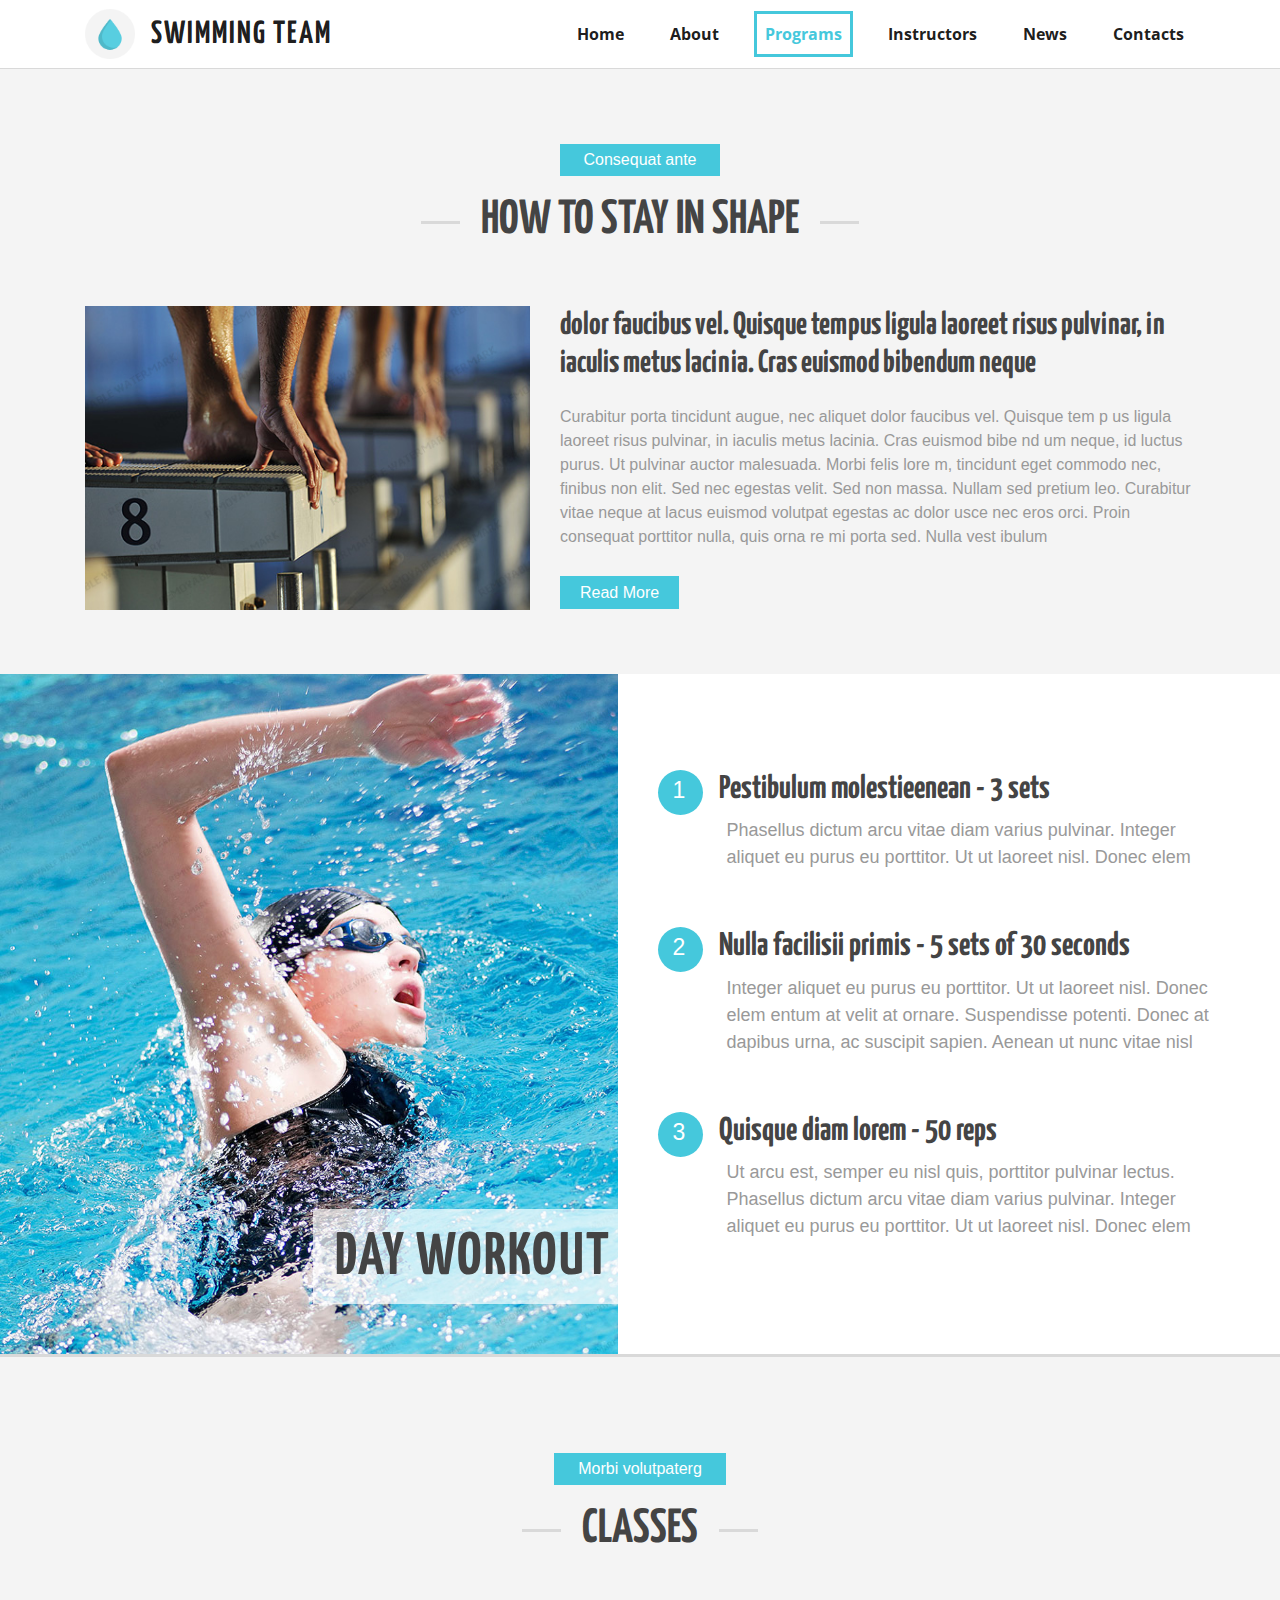
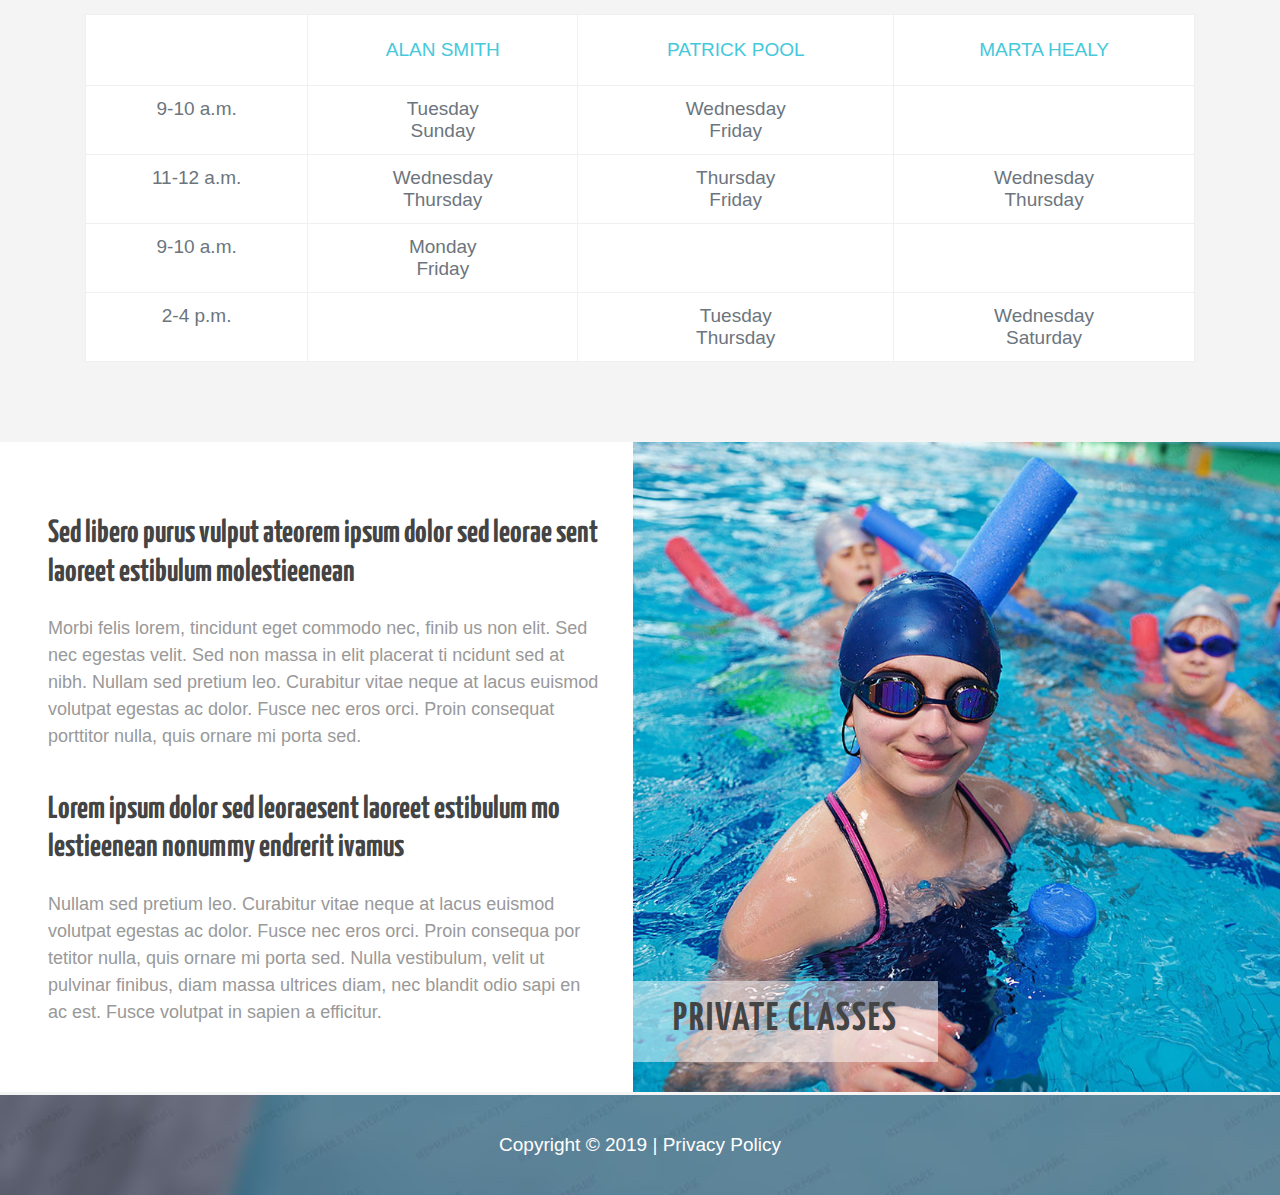
<file: programs.html>
<html>

<head>
    <title>Programs</title>
    <link rel="stylesheet" href="css/bootstrap.min.css" />
    <link rel="stylesheet" href="css/all.min.css" />
    <link rel="stylesheet" href="css/programs_style.css" />
    <link rel="stylesheet" href="css/media_programs.css" />

    <script src="js/jquery-3.4.1.min.js"></script>
    <script src="js/popper.min.js"></script>
    <script src="js/bootstrap.min.js"></script>

    <link href="https://fonts.googleapis.com/css?family=Yanone+Kaffeesatz&display=swap" rel="stylesheet">
    <link href="https://fonts.googleapis.com/css?family=Open+Sans&display=swap" rel="stylesheet">


</head>

<body>

    <!-- Start Navbar -->
    <nav class="navbar navbar-expand-lg py-1  navbar-light bg-white fixed-top">
        <button class="navbar-toggler" type="button" data-toggle="collapse" data-target="#navbarSupportedContent" aria-controls="navbarSupportedContent" aria-expanded="false" aria-label="Toggle navigation">
            <span class="navbar-toggler-icon"></span>
        </button>
        <div class="container">
            <a class="navbar-brand" href="#"><img class="logo-1" src="images/logo.png" /></a>
            <a class="navbar-brand font-weight-bolder logo font-1 fa-2x" href="#">SWIMMING TEAM</a>

            <div class="collapse navbar-collapse in-nav font-weight-bolder  " id="navbarSupportedContent">
                <ul class="navbar-nav ml-auto ">
                    <li class="nav-item active ">
                        <a class="nav-link " href="index.html">Home <span class="sr-only">(current)</span></a>
                    </li>


                    <li class="nav-item active pl-4">
                        <a class="nav-link" href="about.html">About<span class="sr-only">(current)</span></a>
                    </li>
                    <li class="nav-item active pl-4">
                        <a class="nav-link home-clr" href="programs.html">Programs <span class="sr-only">(current)</span></a>
                    </li>
                    <li class="nav-item active pl-4">
                        <a class="nav-link" href="Instructors.html">Instructors <span class="sr-only">(current)</span></a>
                    </li>
                    <li class="nav-item active pl-4">
                        <a class="nav-link" href="News.html">News <span class="sr-only">(current)</span></a>
                    </li>
                    <li class="nav-item active pl-4">
                        <a class="nav-link" href="Contact.html">Contacts <span class="sr-only">(current)</span></a>
                    </li>

                </ul>
            </div>
        </div>

    </nav>
    <!-- End Navbar -->
    <br>
    <br>

    <!-- Start Stay In Shape -->
    <section class="shape py-5">

        <div class="shape-caption py-5 ">
            <div class="d-flex justify-content-center">
                <p class=" text-white py-1 px-4">Consequat ante</p>
            </div>
            <div class="d-flex cap-h justify-content-center">
                <h1 class="h-color font-weight-bolder font-1 fa-3x">HOW TO STAY IN SHAPE</h1>
            </div>
        </div>

        <div class="container pb-3">
            <div class="row">

                <div class="col-md-5 col-sm-12">
                    <div class="our-shape">
                        <img class="img-fluid" src="images/programs/page-3_img01.jpg" />
                    </div>
                </div>


                <div class="col-md-7 col-sm-12">
                    <div class="our-shape">
                        <h4 class="font-1 font-weight-bolder fa-2x">dolor faucibus vel. Quisque tempus ligula laoreet risus pulvinar, in iaculis metus lacinia. Cras euismod bibendum neque</h4>
                        <p class="pb-3">Curabitur porta tincidunt augue, nec aliquet dolor faucibus vel. Quisque tem p us ligula laoreet risus pulvinar, in iaculis metus lacinia. Cras euismod bibe nd um neque, id luctus purus. Ut pulvinar auctor malesuada. Morbi felis lore m, tincidunt eget commodo nec, finibus non elit. Sed nec egestas velit. Sed non massa. Nullam sed pretium leo. Curabitur vitae neque at lacus euismod volutpat egestas ac dolor usce nec eros orci. Proin consequat porttitor nulla, quis orna re mi porta sed. Nulla vest ibulum</p>
                        <a href="#">Read More</a>
                    </div>
                </div>

            </div>

        </div>


    </section>
    <!-- End Stay In Shape -->

    <!-- Start Day Workout -->
    <section class="workout">
        <div class="row">

            <div class="col-lg-6 col-md-12">
                <div class="workout-bg">
                    <div class="caption-bg">
                        <h1 class="font-1">DAY WORKOUT</h1>
                    </div>
                </div>
            </div>


            <div class="col-lg-6 col-md-12 pt-5 pr-5">
                <div class="container">

                    <div class="workout-caption pt-5 ">
                        <ul>
                            <li class="nav">
                                <span class="workout-num1"></span>
                                <a class="pl-3" href="#">
                                    <h3 class="font-1 font-weight-bold">Pestibulum molestieenean - 3 sets</h3>
                                </a>
                                <p class="pl-4">Phasellus dictum arcu vitae diam varius pulvinar. Integer aliquet eu purus eu porttitor. Ut ut laoreet nisl. Donec elem</p>
                            </li>

                        </ul>
                    </div>


                    <div class="workout-caption pt-4 ">
                        <ul>
                            <li class="nav">
                                <span class="workout-num2"></span>
                                <a class="pl-3" href="#">
                                    <h3 class="font-1 font-weight-bold">Nulla facilisii primis - 5 sets of 30 seconds</h3>
                                </a>
                                <p class="pl-4">Integer aliquet eu purus eu porttitor. Ut ut laoreet nisl. Donec elem entum at velit at ornare. Suspendisse potenti. Donec at dapibus urna, ac suscipit sapien. Aenean ut nunc vitae nisl</p>
                            </li>

                        </ul>
                    </div>


                    <div class="workout-caption pt-4 ">
                        <ul>
                            <li class="nav">
                                <span class="workout-num3"></span>
                                <a class="pl-3" href="#">
                                    <h3 class="font-1 font-weight-bold">Quisque diam lorem - 50 reps</h3>
                                </a>
                                <p class="pl-4">Ut arcu est, semper eu nisl quis, porttitor pulvinar lectus. Phasellus dictum arcu vitae diam varius pulvinar. Integer aliquet eu purus eu porttitor. Ut ut laoreet nisl. Donec elem</p>
                            </li>

                        </ul>
                    </div>

                </div>
            </div>

        </div>
    </section>

    <section class="classes py-5">
        <div class="classes-caption py-5 ">
            <div class="d-flex justify-content-center">
                <p class=" text-white py-1 px-4">Morbi volutpaterg</p>
            </div>
            <div class="d-flex cap-h justify-content-center">
                <h1 class="h-color font-weight-bolder font-1 fa-3x">CLASSES</h1>
            </div>
        </div>

        <div class="container pb-3">
            <table class="table table-bordered">

                <tbody class="bg-white text-center">
                    <tr class="members">
                        <td></td>
                        <td class="py-4">ALAN SMITH</td>
                        <td class="py-4">PATRICK POOL</td>
                        <td class="py-4">MARTA HEALY</td>
                    </tr>
                    <tr class="text-muted">
                        <td>9-10 a.m.</td>
                        <td>Tuesday <br>Sunday</td>
                        <td>Wednesday <br>Friday</td>
                        <td></td>
                    </tr>
                    <tr class="text-muted">
                        <td>11-12 a.m.</td>
                        <td>Wednesday<br>Thursday</td>
                        <td>Thursday<br>Friday</td>
                        <td>Wednesday<br>Thursday</td>
                    </tr>
                    <tr class="text-muted">
                        <td>9-10 a.m.</td>
                        <td>Monday <br>Friday</td>
                        <td></td>
                        <td></td>
                    </tr>

                    <tr class="text-muted">
                        <td>2-4 p.m.</td>
                        <td></td>
                        <td>Tuesday <br>Thursday</td>
                        <td>Wednesday<br>Saturday</td>
                    </tr>

                </tbody>
            </table>

        </div>


    </section>
    <!-- End Day Workout -->

    <!-- Start Private Classes -->
    <section class="private-classes">

        <div class="row">

            <div class=" col-lg-6 col-md-12 col-sm-12">
                <div class="row py-4 pl-5">
                    <div class="col-sm-12">
                        <div class="our-private-classes pt-5">
                            <a href="#">
                                <h3 class="font-1 font-weight-bold fa-2x">Sed libero purus vulput ateorem ipsum dolor sed leorae sent laoreet estibulum molestieenean</h3>
                            </a>
                            <p class="pt-3">Morbi felis lorem, tincidunt eget commodo nec, finib us non elit. Sed nec egestas velit. Sed non massa in elit placerat ti ncidunt sed at nibh. Nullam sed pretium leo. Curabitur vitae neque at lacus euismod volutpat egestas ac dolor. Fusce nec eros orci. Proin consequat porttitor nulla, quis ornare mi porta sed.</p>
                            <br>
                            <a href="#">
                                <h3 class="font-1 font-weight-bold fa-2x">Lorem ipsum dolor sed leoraesent laoreet estibulum mo lestieenean nonummy endrerit ivamus</h3>
                            </a>
                            <p class="pt-3">Nullam sed pretium leo. Curabitur vitae neque at lacus euismod volutpat egestas ac dolor. Fusce nec eros orci. Proin consequa por tetitor nulla, quis ornare mi porta sed. Nulla vestibulum, velit ut pulvinar finibus, diam massa ultrices diam, nec blandit odio sapi en ac est. Fusce volutpat in sapien a efficitur.</p>

                        </div>
                    </div>

                </div>
            </div>

            <div class=" private-classes-bg col-lg-6 col-md-12 col-sm-12 position-relative">
                <div class="caption2 position-absolute">
                    <h1 class="h-color font-weight-bolder font-1">PRIVATE CLASSES</h1>
                </div>
            </div>



        </div>



    </section>
    <!-- End Private Classes -->


    <!-- Start OUR Copyright -->
    <section class="copyright d-flex align-items-center justify-content-center">
        <div class="text-white pt-3">
            <p>
                Copyright © 2019 | <a href="#">Privacy Policy</a>
            </p>
        </div>
    </section>
    <!-- End OUR Copyright -->










</body>

</html>
</file>
<file: css/index_style.css>
* {
    transition: all .5s 0s;
}

body {
    color: #999
}

.font-1 {
    font-family: 'Yanone Kaffeesatz', sans-serif;

}

.h-color {
    color: #444
}

a {
    color: #666;
    text-decoration: none;
}

.carousel-indicators li {
    width: 15px;
    height: 15px;
    border-radius: 50%;
}

.logo-1 {
    width: 50px;
}

.logo {
    letter-spacing: 2px;
}

.home-clr {
    color: #45c8dc !important;
    border: 3px solid #45c8dc !important;
}

nav {
    border-bottom: 1px solid #d9d9d9;
    font-family: 'Open Sans', sans-serif;
}

.navbar-nav .nav-link {
    transition: all .2s;
    border: 3px solid transparent;
}

.navbar-nav .nav-link:hover {

    border: 3px solid #45c8dc;
    color: #45c8dc !important;
}

.in-nav {
    padding-left: 100px;

}

.bg-rgba {
    background-color: rgba(255, 255, 255, 0.2)
}

.section1 {
    background: #f4f4f4;
    border-top: 3px solid #d9d9d9;
    border-bottom: 3px solid #d9d9d9;
}

.section1 .section1-caption p {
    background-color: #45c8dc;
}

.section1 .section1-caption .cap-h h1 {
    position: relative;
}

.section1 .section1-caption h1:after {
    content: "";
    position: absolute;
    top: 50%;
    right: -60px;
    width: 39px;
    height: 3px;
    background: #d9d9d9;
}

.section1 .section1-caption h1:before {
    content: "";
    position: absolute;
    top: 50%;
    left: -60px;
    width: 39px;
    height: 3px;
    background: #d9d9d9;
}

.section1 .row .swim-bg {
    background-image: url(../images/page-1_img01.jpg);
    background-size: cover;
    height: 620px;
}

section1 .row,
.row {
    margin-right: 0px !important;
}

.section1 .row .swim-bg .caption {
    background-color: rgba(255, 255, 255, .7);
    width: 270px;
    text-align: center;
    padding: 24px 0;
    bottom: 40px;
    left: 61%;
    letter-spacing: 2px;
}


.section1 .row .row .col-sm-12 .media .icon1 {
    background: url(../images/page-1_icons.png) no-repeat 0 0;
}

.section1 .row .row .col-sm-12 .media .icons1 .icon1 {
    width: 98px;
    height: 98px;
    transition: all .3s ease;
}

.section1 .row .row .col-sm-12 .media:hover .icon1 {
    background-position: 0px -98px;
}

.section1 .row .row .col-sm-12 .media .icon2 {
    background: url(../images/page-1_icons.png) no-repeat -98px 0px;
}

.section1 .row .row .col-sm-12 .media .icons2 .icon2 {
    width: 98px;
    height: 98px;
    transition: all .3s;
}

.section1 .row .row .col-sm-12 .media:hover .icon2 {
    background-position: -98px -98px;
}

.section1 .row .row .col-sm-12 .media .icon3 {
    background: url(../images/page-1_icons.png) no-repeat -196px 0px;
}

.section1 .row .row .col-sm-12 .media .icons3 .icon3 {
    width: 98px;
    height: 98px;
    transition: all .3s;
}

.section1 .row .row .col-sm-12 .media:hover .icon3 {
    background-position: -196px -98px;
}



.section1 .row .row .col-sm-12 .media .media-body h2 {
    transition: all .3s;
}

.section1 .row .row .col-sm-12 .media .media-body h2:hover {
    color: #45c8dc;
}

.section2 {
    background: #f4f4f4;
}

.section2 .section2-caption p {
    background-color: #45c8dc;
}

.section2 .section2-caption .cap-h h1 {
    position: relative;
}

.section2 .section2-caption h1:after {
    content: "";
    position: absolute;
    top: 50%;
    right: -60px;
    width: 39px;
    height: 3px;
    background: #d9d9d9;
}

.section2 .section2-caption h1:before {
    content: "";
    position: absolute;
    top: 50%;
    left: -60px;
    width: 39px;
    height: 3px;
    background: #d9d9d9;
}

.section2 .container .row .col-md-3 {
    padding-left: 30px;
    padding-right: 30px;
}

.section2 .container .row .col-md-3 .card-deck .span1 {
    transition: all 0s;
    color: #45c8dc;
}

.section2 .container .row .col-md-3 .card-deck .bg-card .span2 {
    transition: all 0s;
}

.section2 .container .row .col-md-3 .card-deck .bg-card:hover .span2 {
    color: #fff;
}

.section2 .container .row .col-md-3 .card-deck .bg-card:hover .span1 {
    color: #fff;
}

.section2 .container .row .col-md-3 .card-deck:hover .span2 {
    color: #fff;
}

.section2 .container .row .col-md-3 .card-deck:hover .span1 {
    color: #fff;
}


.section2 .container .row .col-md-3 .card-deck .bg-card {
    transition: all 0s;

}

.section2 .container .row .col-md-3 .card-deck .bg-card:hover {
    background-color: #45c8dc;

}

.section2 .container .row .col-md-3 .card-deck:hover .bg-card {
    background-color: #45c8dc;
}


.section2 .container .row .col-md-3 .card-deck a {
    text-decoration: none;
    color: #666;
    transition: all .5s ease 0s !important;
}

.section2 .container .row .col-md-3 .card-deck a h4:hover {
    color: #45c8dc !important;
}

.section2 .container .row .col-md-3 .card-deck .bg-card {
    background-color: #fff;
}

.section2 .container .row .col-md-3 .card-deck .bg-imgs {
    position: relative;

}

.section2 .container .row .col-md-3 .card-deck .bg-imgs:after {
    content: "";
    position: absolute;
    left: 30px;
    bottom: 0;
    border-left: 10px solid #f4f4f4;
    border-right: 10px solid #f4f4f4;
    border-top: 10px solid transparent;

}

.section2 .container .row .col-md-3 .card-deck .bg-imgs .bottom-space-left {
    position: absolute;
    width: 30px;
    height: 10px;
    background-color: #f4f4f4;
    bottom: 0;
    left: 0;
}

.section2 .container .row .col-md-3 .card-deck .bg-imgs .bottom-space-right {
    position: absolute;
    width: 201.5px;
    height: 10px;
    background-color: #f4f4f4;
    bottom: 0;
    right: 0;
}

.section2 .container .row .col-md-3 .card-deck .bg-imgs .opasty {
    position: absolute;
    top: 0;
    right: 0;
    bottom: 0;
    left: 0;
    opacity: 0;
    transition: 0.3s all;
    background-color: rgba(200, 255, 255, .7);

}

.section2 .container .row .col-md-3 .card-deck .bg-imgs .opasty:hover {
    opacity: 1;

}


.section2 .container .row .col-md-3 .card-deck .bg-imgs .opasty:after {
    content: "+";
    color: #fff;
    position: absolute;
    top: 50%;
    left: 50%;
    margin-left: -22px;
    width: 40px;
    height: 40px;
    text-align: center;
    font: 600 30px "FontAwesome";
    margin-top: -20px;
    border: 2px solid white;
    border-radius: 50%;
}




.section2 .container .row .col-md-3 .card-deck .bg-imgs {
    position: relative;
}

.section2 .container .row .col-md-3 .card-deck .bg-imgs img {
    transition: all .5s;
}

.section2 .container .row .col-md-3 .card-deck .bg-imgs:hover img {
    transform: scale(1.2, 1.2);
}

.section2 .container .row .col-md-3 .card-deck .bg-imgs {
    overflow: hidden;
}

.section2 .r-l .fa {
    transition: all 0s;
    color: #45c8dc;
    border: 2px solid #45c8dc;
}

.section2 .r-l .fa:hover {
    background-color: #45c8dc;
    color: #fff;
}

.section3 {
    border-bottom: 3px solid #d9d9d9;
}

.section3 .row .swim-bg2 {
    background-image: url(../images/page-1_img10.jpg);
    background-size: cover;
    height: 615px;

}


.section3 .row .swim-bg2 .caption2 {
    background-color: rgba(255, 255, 255, 0.7);
    position: absolute;
    text-align: center;
    padding: 15px 40px;
    bottom: 30px;
    left: 0px;
    letter-spacing: 2px;
}

.section3 a {
    transition: all 0s;
}

.section3 a:hover {
    color: #45c8dc;
    text-decoration: none;
}

.section3 img {
    transition: all 0s;
    border: 3px solid transparent;
}

.section3 img:hover {
    border: 3px solid #45c8dc;
}

.section4 .section4-caption p {
    background-color: #45c8dc;
}

.section4 .section4-caption h1 {
    position: relative;
}

.section4 .section4-caption h1:after {
    content: "";
    position: absolute;
    background-color: #d9d9d9;
    width: 39px;
    height: 3px;
    top: 50%;
    left: -60px;
}

.section4 .section4-caption h1:before {
    content: "";
    position: absolute;
    background-color: #d9d9d9;
    width: 39px;
    height: 3px;
    top: 50%;
    right: -60px;
}

.section5 {
    background-image: url(../images/page-1_img11.jpg);
    background-size: cover;
    height: 700px;
}

.section5 .section5-caption p {
    background-color: #45c8dc;
}

.section5 .section5-caption h1 {
    position: relative;
}

.section5 .section5-caption h1:after {
    content: "";
    position: absolute;
    background-color: #d9d9d9;
    width: 39px;
    height: 3px;
    top: 50%;
    left: -60px;
}

.section5 .section5-caption h1:before {
    content: "";
    position: absolute;
    background-color: #d9d9d9;
    width: 39px;
    height: 3px;
    top: 50%;
    right: -60px;
}

.section5 .container {
    width: 30%;
}

.section5 .container input {
    background-color: rgba(255, 255, 255, .2);
    border: none;
    border-radius: 0;

}

.section5 .container textarea {
    background-color: rgba(255, 255, 255, .2);
    border: none;
    border-radius: 0;
    resize: none;
}

.section5 .container button {
    border: 3px solid #45c8dc;
    border-radius: 0;
    color: #45c8dc;
}

.section5 .container button:hover {
    background-color: #45c8dc;
    color: #fff;
}

.img-model {
    width: 800px;
    height: 500px;
    padding: 10px;
}
</file>
<file: css/media.css>
/* smart phone and tablets */

@media (max-width:767px) {
    header .slide .carousel-inner .carousel-item .d-flex .bg-rgba .fa-5x {
        font-size: 3em;
    }

    header .slide .carousel-inner .carousel-item .d-flex .p-5 {
        padding: 1rem !important;
    }

    .section1 .section1-caption .d-flex .fa-3x {
        font-size: 2em;
    }

    .section1 .row .swim-bg .caption {
        left: 43% !important;
    }

    .section3 .row .swim-bg2 .caption2 {
        left: 90px !important;
    }

    .section5 .container {
        width: 70% !important;
    }

    .section2 .container .row .col-md-3 .card-deck .bg-imgs .bottom-space-right {
        width: 359px !important;
    }

    .section1 .container {
        padding-left: 53px;

    }

    nav .container {
        width: 82%;
    }

    .img-model {
        width: 400px;
        height: 300px;
        padding: 5px;
    }

}


/* small screen */

@media (min-width:768px) and (max-width:991px) {
    header .slide .carousel-inner .carousel-item .d-flex .bg-rgba .fa-5x {
        font-size: 4em;
    }

    header .slide .carousel-inner .carousel-item .d-flex .p-5 {
        padding: 1rem !important;
    }

    .section3 .row .swim-bg2 .caption2 {
        left: 200px !important;
    }

    .section5 .container {
        width: 50% !important;
    }

    .section2 .container .row .col-md-3 .card-deck .bg-imgs .bottom-space-right {
        width: 96.5px !important;
    }

    .section2 .container .row .col-md-3 .card-deck h4 {
        font-size: 16px !important;
    }

    .section2 .container .row .col-md-3 .card-deck p {
        font-size: 14px !important;
    }

    nav .container {
        width: 82%;
    }

    .img-model {
        width: 500px;
        height: 400px;
    }



}

/* medium screen */

@media (min-width:992px) and (max-width:1199px) {
    .section2 .container .row .col-md-3 .card-deck .bg-imgs .bottom-space-right {
        width: 156.5px !important;
    }

}

/* larg screen */

@media (min-width:1200px) {}
</file>
<file: css/Contact_style.css>
* {
    transition: all 0.5s;
}

body {
    color: #999;
    font-family: 'Open Sans', sans-serif;
}

.font-1 {
    font-family: 'Yanone Kaffeesatz', sans-serif;
    color: #444;

}

a {
    color: #666;
    text-decoration: none;
}

.carousel-indicators li {
    width: 15px;
    height: 15px;
    border-radius: 50%;
}

.logo-1 {
    width: 50px;

}

.logo {
    letter-spacing: 2px;
}

.home-clr {
    color: #45c8dc !important;
    border: 3px solid #45c8dc !important;
}

nav {
    border-bottom: 1px solid #d9d9d9;

}

.navbar-nav .nav-link {
    transition: all .2s;
    border: 3px solid transparent;
}

.navbar-nav .nav-link:hover {

    border: 3px solid #45c8dc;
    color: #45c8dc !important;
}

.in-nav {
    padding-left: 100px;

}

.contact {
    background-color: #f4f4f4;
}

.contact-caption p {
    font-size: 19px;
    color: #fff;
    padding: 5px 10px;
    background-color: #45c8dc;
}

.contact-h {
    font-weight: bolder;
    font-size: 60px;
    position: relative;
}

.contact-h h1:after {
    content: "";
    position: absolute;
    background-color: #d9d9d9;
    top: 43%;
    right: -55px;
    width: 40px;
    height: 4px;
}

.contact-h h1:before {
    content: "";
    position: absolute;
    background-color: #d9d9d9;
    top: 43%;
    left: -55px;
    width: 40px;
    height: 4px;
}

.modal-header {
    border: none;
}

.modal-footer {
    border: none;
}

.modal-title {
    letter-spacing: 1.5px;
    font-size: 25px;
}

.modal-content {
    position: absolute;
    width: 75%;
    top: 10%;
    right: 20px;
}

.address a {
    color: #45c8dc;
}

.address a:hover {
    color: #45c8dc;
}

.form-control {
    border: 1px solid #e4e4e4;
    background-color: #f1f1f1;
    border-radius: 0;
}

.form-control:focus {
    color: #495057;
    background-color: #f1f1f1;
    border-color: #e4e4e4;
    outline: 0;
    box-shadow: 0 0 0 0;
}

form .btn {
    color: #fff;
    background-color: #45c8dc;
    padding: 8px 20px;
    border-radius: 0;
}

form .btn:hover {
    color: #fff;

}

textarea {
    resize: none;
}

.Copyright {
    background-image: url(../images/page-1_img11.jpg);
    background-size: cover;
    height: 100px;
}

.Copyright p {
    font-size: 18px;
}
</file>
<file: css/media_contact.css>
/* smart phone and tablets */

@media (max-width:767px) {
    nav .container {
        width: 82%;
    }

    iframe {
        width: 450px;
    }

    .modal-content {
        width: 70%;
        right: 80px;
    }

}

/* small screen */

@media (min-width:768px) and (max-width:991px) {
    nav .container {
        width: 82%;
    }

    .modal-content {
        width: 70%;
        right: 170px;
    }




}

/* medium screen */

@media (min-width:992px) and (max-width:1199px) {

    iframe {
        width: 480px;
    }

    .modal-content {
        width: 80%;
        right: 20px;
    }

}

/* larg screen */

@media (min-width:1200px) {}
</file>
<file: css/Instructors_style.css>
* {
    transition: all 0.5s;
}

body {
    color: #999
}

.font-1 {
    font-family: 'Yanone Kaffeesatz', sans-serif;
    color: #444;

}

a {
    color: #666;
    text-decoration: none;
}

.carousel-indicators li {
    width: 15px;
    height: 15px;
    border-radius: 50%;
}

.logo-1 {
    width: 50px;
}

.logo {
    letter-spacing: 2px;
}

.home-clr {
    color: #45c8dc !important;
    border: 3px solid #45c8dc !important;
}

nav {
    border-bottom: 1px solid #d9d9d9;
    font-family: 'Open Sans', sans-serif;
}

.navbar-nav .nav-link {
    transition: all .2s;
    border: 3px solid transparent;
}

.navbar-nav .nav-link:hover {

    border: 3px solid #45c8dc;
    color: #45c8dc !important;
}

.in-nav {
    padding-left: 100px;
}

.Instructors {
    background: #f4f4f4;

}

.Instructors .Instructors-caption p {
    background-color: #45c8dc;
}

.Instructors .Instructors-caption .cap-h h1 {
    position: relative;
}

.Instructors .Instructors-caption h1:after {
    content: "";
    position: absolute;
    top: 50%;
    right: -60px;
    width: 39px;
    height: 3px;
    background: #d9d9d9;
}

.Instructors .Instructors-caption h1:before {
    content: "";
    position: absolute;
    top: 50%;
    left: -60px;
    width: 39px;
    height: 3px;
    background: #d9d9d9;
}

.our-Instructors h3 {
    font-size: 27px;
}

.info {
    border-bottom: 3px solid #f4f4f4;
}

.info .row {
    margin-right: 0;

}

.info .row .info-bg {
    background-image: url(../images/Instructors/page-3_img03.jpg);
    background-size: cover;
    height: 580px;

}


.info .row .info-bg .caption2 {
    background-color: rgba(255, 255, 255, 0.5);
    position: absolute;
    text-align: center;
    padding: 15px 40px 10px 40px;
    bottom: 30px;
    left: 0px;
    letter-spacing: 2px;
}

.our-info a:hover {
    text-decoration: none
}

.our-info p {
    font-size: 18px;
}

.our-info a {
    background-color: #45c8dc;
    padding: 8px 25px;
    color: #fff;
    transition: all .3s;
    font-size: 19px;
}

.our-info a:hover {
    background-color: #444;
    text-decoration: none;
}

.copyright {
    background-image: url(../images/programs/page-1_img11.jpg);
    height: 100px;
}

.copyright a {
    color: #fff;
}

.copyright p {
    font-size: 19px;
}
</file>
<file: css/media_Instructors.css>
/* smart phone and tablets */

@media (max-width:767px) {
    .info .row .info-bg {
        height: 300px;

    }

    .info .row .info-bg .caption2 {
        bottom: 20px;
        left: 100px;
    }

    .our-info p {
        font-size: 16px;
    }

    nav .container {
        width: 82%;
    }

}

/* small screen */

@media (min-width:768px) and (max-width:991px) {

    .our-Instructors p {
        font-size: 12px;
    }

    .our-Instructors h3 {
        font-size: 20px;
    }

    .info .row .info-bg {
        height: 300px;

    }

    .info .row .info-bg .caption2 {
        bottom: 20px;
        left: 300px;
    }

    nav .container {
        width: 82%;
    }


}

/* medium screen */

@media (min-width:992px) and (max-width:1199px) {
    .our-Instructors p {
        font-size: 14px;
    }

    .our-info p {
        font-size: 15px;
    }


}

/* larg screen */

@media (min-width:1200px) {}
</file>
<file: css/News_style.css>
* {
    transition: all 0.5s;
}

body {
    color: #999;

}

.font-1 {
    font-family: 'Yanone Kaffeesatz', sans-serif;
    color: #444;

}

a {
    color: #666;
    text-decoration: none;
}

.carousel-indicators li {
    width: 15px;
    height: 15px;
    border-radius: 50%;
}

.logo-1 {
    width: 50px;

}

.logo {
    letter-spacing: 2px;
}

.home-clr {
    color: #45c8dc !important;
    border: 3px solid #45c8dc !important;
}

nav {
    border-bottom: 1px solid #d9d9d9;
    font-family: 'Open Sans', sans-serif;

}

.navbar-nav .nav-link {
    transition: all .2s;
    border: 3px solid transparent;
}

.navbar-nav .nav-link:hover {

    border: 3px solid #45c8dc;
    color: #45c8dc !important;
}

.in-nav {
    padding-left: 100px;

}

.events {
    background: #f4f4f4;

}

.events .events-caption p {
    background-color: #45c8dc;
}

.events .events-caption .cap-h h1 {
    position: relative;
}

.events .events-caption h1:after {
    content: "";
    position: absolute;
    top: 50%;
    right: -60px;
    width: 39px;
    height: 3px;
    background: #d9d9d9;
}

.events .events-caption h1:before {
    content: "";
    position: absolute;
    top: 50%;
    left: -60px;
    width: 39px;
    height: 3px;
    background: #d9d9d9;
}

.our-events a:hover {
    text-decoration: none;
}

.our-events a h3 {
    transition: all .3s;
}

.our-events a h3:hover {
    color: #45c8dc;
}

.date-p {
    color: #45c8dc;
    font-size: 18px;
}

.read-more {
    background-color: #45c8dc;
    color: #fff;
    padding: 8px 20px;
    font-size: 18px;
    transition: all .3s;
}

.read-more:hover {
    background-color: #444;
    color: #fff;
}

.blog {
    border-bottom: 3px solid #d9d9d9
}

.blog .row {
    margin-right: 0;
}

.blog-bg {
    background-image: url(../images/News/page-5_img04.jpg);
    background-size: cover;
    background-position: center center;
    height: 650px;
}

.blog-caption h1 {
    position: absolute;
    width: 200px;
    height: 90px;
    background-color: rgba(255, 255, 255, .7);
    right: 0px;
    bottom: 40px;
    text-align: center;
    font-size: 70px;
    padding: 10px 0px;
    letter-spacing: 2px;
}

.our-blog1 {
    position: relative;
}

.our-blog1:after {
    content: "22";
    position: absolute;
    top: 25px;
    left: -73px;
    color: #444;
    font-size: 70px;
    font-family: 'Yanone Kaffeesatz', sans-serif;
    font-weight: bolder;
}

.our-blog1:before {
    content: "09/2015";
    position: absolute;
    top: 100px;
    left: -70px;
    color: #444;
    font-size: 20px;
    font-family: 'Yanone Kaffeesatz', sans-serif;
    font-weight: bolder;
}

.our-blog2 {
    position: relative;
}

.our-blog2:after {
    content: "21";
    position: absolute;
    top: 25px;
    left: -60px;
    color: #444;
    font-size: 70px;
    font-family: 'Yanone Kaffeesatz', sans-serif;
    font-weight: bolder;
}

.our-blog2:before {
    content: "09/2015";
    position: absolute;
    top: 100px;
    left: -60px;
    color: #444;
    font-size: 20px;
    font-family: 'Yanone Kaffeesatz', sans-serif;
    font-weight: bolder;
}

.blog-time p {
    font-size: 17px;
}

.blog-time a {
    font-size: 18px;
    color: #45c8dc;
}

.blog-time a h2 {
    transition: all .3s;
}

.blog-time a h2:hover {
    color: #45c8dc;
}

.blog-time a:hover {
    text-decoration: none;
}

.bolg-read:hover {
    text-decoration: underline !important;
}

.news {
    background: #f4f4f4;

}

.news .news-caption p {
    background-color: #45c8dc;
}

.news .news-caption .cap-h h1 {
    position: relative;
}

.news .news-caption h1:after {
    content: "";
    position: absolute;
    top: 50%;
    right: -60px;
    width: 39px;
    height: 3px;
    background: #d9d9d9;
}

.news .news-caption h1:before {
    content: "";
    position: absolute;
    top: 50%;
    left: -60px;
    width: 39px;
    height: 3px;
    background: #d9d9d9;
}


.card {
    border: none;
}

.card-img-top {
    border-top-left-radius: calc(0rem - 0px);
    border-top-right-radius: calc(0rem - 0px);
}

.img-news {
    position: relative;
    overflow: hidden;
}

.img-news:hover img {
    transform: scale(1.2);
}

.img-news i {
    position: absolute;
    top: 40%;
    left: 43%;
    color: #fff;
    font-size: 22px;
    border: 4px solid #fff;
    border-radius: 50%;
    padding: 8px;
    opacity: .75;
}

.overlay {
    position: absolute;
    background-color: rgba(69, 200, 200, .6);
    width: 100%;
    height: 100%;
    top: 0;
    left: 0;
    visibility: hidden;
    transition: all .3s 0s;
}

.img-news:hover .overlay {
    visibility: visible;
}

.card-group:hover .card-footer {
    background-color: #45c8dc;
    color: #fff;
}

.card-group:hover span {
    color: #fff;
}

.card-body:hover .card-footer {
    background-color: #45c8dc;
    color: #fff;
}

.card-body:hover span {
    color: #fff;
}

.card-footer {
    background-color: #fff;
    border: none;
    padding: 7px 20px;
    transition: all .3s;
}

.card-footer:hover {
    background-color: #45c8dc;
    color: #fff;
}

small span {
    color: #45c8dc;
    transition: all .3s;
}

.card-footer:hover span {
    color: #fff;
}

.card small {
    font-size: 15px;
}

.card-body h4 {
    font-size: 28px;
}

.card-body h4 a {
    transition: all .3s;
}

.card-body h4:hover a {
    color: #45c8dc;
    text-decoration: none
}

.card-body a:hover {
    text-decoration: none;
}

.img-model {
    width: 800px;
    height: 500px;
    padding: 10px;
}

.copyright {
    background-image: url(../images/News/page-1_img11.jpg);
    height: 100px;
}

.copyright a {
    color: #fff;
}

.copyright p {
    font-size: 19px;
}
</file>
<file: css/media_News.css>
/* smart phone and tablets */

@media (max-width:767px) {
    .blog-bg {

        background-position: center center;
        height: 300;
    }

    .blog-caption h1 {
        right: 70px;
    }

    .our-blog1 {
        padding-left: 20px;
    }

    .our-blog1:after {
        padding-left: 20px;
    }

    .our-blog1:before {
        padding-left: 20px;
    }

    .our-blog1 p {
        font-size: 15px;
    }

    .our-blog2 {
        padding-left: 20px;
    }

    .our-blog2:after {
        padding-left: 15px;
    }

    .our-blog2:before {
        padding-left: 15px;
    }

    .our-blog2 p {
        font-size: 15px;
    }

    .blog .row .col-sm-12 {
        padding-right: 0 !important;
    }

    .img-model {
        width: 400px;
        height: 300px;
        padding: 5px;
    }

    nav .container {
        width: 82%;
    }





}

/* small screen */

@media (min-width:768px) and (max-width:991px) {

    .our-events a h3 {
        font-size: 21px;
    }

    .our-events p {
        font-size: 15px;
    }

    .our-events .read-more {
        font-size: 13px;
    }

    .blog .row .col-sm-12 {
        padding-right: 0 !important;
    }

    .blog-bg {

        background-position: center center;
        height: 300;
    }

    .blog-caption h1 {
        right: 150px;
    }

    .card small {
        font-size: 9px;
    }

    .card-body h4 {
        font-size: 20px;
    }

    .card-body p {
        font-size: 15px;
    }

    .img-model {
        width: 500px;
        height: 400px;
    }

    nav .container {
        width: 82%;
    }





}

/* medium screen */

@media (min-width:992px) and (max-width:1199px) {
    .blog-time p {
        font-size: 15px;
    }

    .card small {
        font-size: 14px;
    }




}

/* larg screen */

@media (min-width:1200px) {}
</file>
<file: css/programs_style.css>
* {
    transition: all 0.5s;
}

body {
    color: #999
}

.font-1 {
    font-family: 'Yanone Kaffeesatz', sans-serif;
    color: #444;

}

a {
    color: #666;
    text-decoration: none;
}

.carousel-indicators li {
    width: 15px;
    height: 15px;
    border-radius: 50%;
}

.logo-1 {
    width: 50px;
}

.logo {
    letter-spacing: 2px;
}

.home-clr {
    color: #45c8dc !important;
    border: 3px solid #45c8dc !important;
}

nav {
    border-bottom: 1px solid #d9d9d9;
    font-family: 'Open Sans', sans-serif;
}

.navbar-nav .nav-link {
    transition: all .2s;
    border: 3px solid transparent;


}

.navbar-nav .nav-link:hover {

    border: 3px solid #45c8dc;
    color: #45c8dc !important;
}

.in-nav {
    padding-left: 100px;

}

.shape {
    background: #f4f4f4;

}

.shape .shape-caption p {
    background-color: #45c8dc;
}

.shape .shape-caption .cap-h h1 {
    position: relative;
}

.shape .shape-caption h1:after {
    content: "";
    position: absolute;
    top: 50%;
    right: -60px;
    width: 39px;
    height: 3px;
    background: #d9d9d9;
}

.shape .shape-caption h1:before {
    content: "";
    position: absolute;
    top: 50%;
    left: -60px;
    width: 39px;
    height: 3px;
    background: #d9d9d9;
}

.our-shape p {
    padding-top: 15px;
}

.our-shape a {
    background-color: #45c8dc;
    padding: 8px 20px;
    color: #fff;
    transition: all .3s;
}

.our-shape a:hover {
    background-color: #444;
    text-decoration: none;
}

.workout {
    border-bottom: 3px solid #d9d9d9
}

.workout .row {
    margin-right: 0;
}

.workout-bg {
    background-image: url(../images/programs/page-3_img02.jpg);
    background-size: cover;
    height: 680px;
}

.workout h1 {
    position: relative;
    text-align: center;
    padding-top: 13px;
    font-weight: bolder;
    font-size: 60px;
}

.workout .caption-bg {
    position: absolute;
    background-color: rgba(255, 255, 255, 0.7);
    bottom: 50px;
    right: 0;
    width: 320px;
    height: 95px;
    letter-spacing: 2px;
}

.workout-caption .nav {
    position: relative;
}

.workout-caption .nav .workout-num1 {
    position: absolute;
    width: 45px;
    height: 45px;
    top: 0px;
    left: -45px;
    background-color: #45c8dc;
    border-radius: 50%;
}

.workout-caption .nav .workout-num1:after {
    content: "1";
    position: absolute;
    left: 15px;
    top: 3px;
    font-size: 23px;
    color: #fff;
}

.workout-caption .nav .workout-num2 {
    position: absolute;
    width: 45px;
    height: 45px;
    top: 0px;
    left: -45px;
    background-color: #45c8dc;
    border-radius: 50%;
}

.workout-caption .nav .workout-num2:after {
    content: "2";
    position: absolute;
    left: 15px;
    top: 3px;
    font-size: 23px;
    color: #fff;
}

.workout-caption .nav .workout-num3 {
    position: absolute;
    width: 45px;
    height: 45px;
    top: 0px;
    left: -45px;
    background-color: #45c8dc;
    border-radius: 50%;
}

.workout-caption .nav .workout-num3:after {
    content: "3";
    position: absolute;
    left: 15px;
    top: 3px;
    font-size: 23px;
    color: #fff;
}

.workout-caption li a:hover {
    text-decoration: none;
}

.workout-caption li p {
    font-size: 18px;

}

.workout-caption li a h3 {
    font-size: 33px;
    transition: all .2s;
}

.workout-caption li a h3:hover {
    color: #45c8dc;
}

.classes {
    background: #f4f4f4;

}

.classes .classes-caption p {
    background-color: #45c8dc;
}

.classes .classes-caption .cap-h h1 {
    position: relative;
}

.classes .classes-caption h1:after {
    content: "";
    position: absolute;
    top: 50%;
    right: -60px;
    width: 39px;
    height: 3px;
    background: #d9d9d9;
}

.classes .classes-caption h1:before {
    content: "";
    position: absolute;
    top: 50%;
    left: -60px;
    width: 39px;
    height: 3px;
    background: #d9d9d9;
}

.table-bordered td,
.table-bordered th {
    border: 1px solid #f0f0f0;
}

table .members {
    color: #45c8dc;
}

table tr {
    font-size: 19px;
}

.private-classes {
    border-bottom: 3px solid #f4f4f4;
}

.private-classes .row {
    margin-right: 0;

}

.private-classes .row .private-classes-bg {
    background-image: url(../images/programs/page-3_img03.jpg);
    background-size: cover;
    height: 650px;

}


.private-classes .row .private-classes-bg .caption2 {
    background-color: rgba(255, 255, 255, 0.5);
    position: absolute;
    text-align: center;
    padding: 15px 40px 10px 40px;
    bottom: 30px;
    left: 0px;
    letter-spacing: 2px;
}

.our-private-classes a:hover {
    text-decoration: none
}

.our-private-classes p {
    font-size: 18px;
}

.our-private-classes a h3 {
    transition: all .3s;
}

.our-private-classes a h3:hover {
    color: #45c8dc;
}

.copyright {
    background-image: url(../images/programs/page-1_img11.jpg);
    height: 100px;
}

.copyright a {
    color: #fff;
}

.copyright p {
    font-size: 19px;
}
</file>
<file: css/media_programs.css>
/* smart phone and tablets */

@media (max-width:767px) {
    .shape-caption h1 {
        font-size: 40px;
    }

    .shape .our-shape h4 {
        font-size: 23px;
        padding-top: 50px;
    }

    .shape .our-shape p {
        font-size: 15px
    }

    .workout-bg {
        background-position: center center;
        height: 300px;
    }

    .workout .caption-bg {
        bottom: 50px;
        right: 70px;

    }

    table tr {
        font-size: 15px;
    }

    .private-classes .row .private-classes-bg {
        height: 300px;
        background-position: center center;

    }

    .private-classes .private-classes-bg .caption2 {
        bottom: 0;
        left: 70px !important;

    }

    .our-private-classes p {
        font-size: 16px;
    }

    .our-private-classes a h3 {
        font-size: 25px;
    }

    nav .container {
        width: 82%;
    }

}

/* small screen */

@media (min-width:768px) and (max-width:991px) {
    .shape .our-shape h4 {
        font-size: 25px;
    }

    .shape .our-shape p {
        font-size: 15px
    }

    .workout-bg {
        background-position: center center;
        height: 300px;
    }

    .workout .caption-bg {
        bottom: 50px;
        right: 150px;

    }

    .private-classes .row .private-classes-bg {
        height: 300px;
        background-position: center center;

    }

    .private-classes .private-classes-bg .caption2 {
        bottom: 0;
        left: 70px !important;

    }

    .our-private-classes p {
        font-size: 18px;
    }

    .our-private-classes a h3 {
        font-size: 35px;
    }

    nav .container {
        width: 82%;
    }





}

/* medium screen */

@media (min-width:992px) and (max-width:1199px) {

    .workout-caption li p {
        font-size: 15px
    }

    .workout-caption li a h3 {
        font-size: 26px;
    }

    .our-private-classes p {
        font-size: 16px;
    }

    .our-private-classes a h3 {
        font-size: 25px;
    }

}

/* larg screen */

@media (min-width:1200px) {}
</file>
